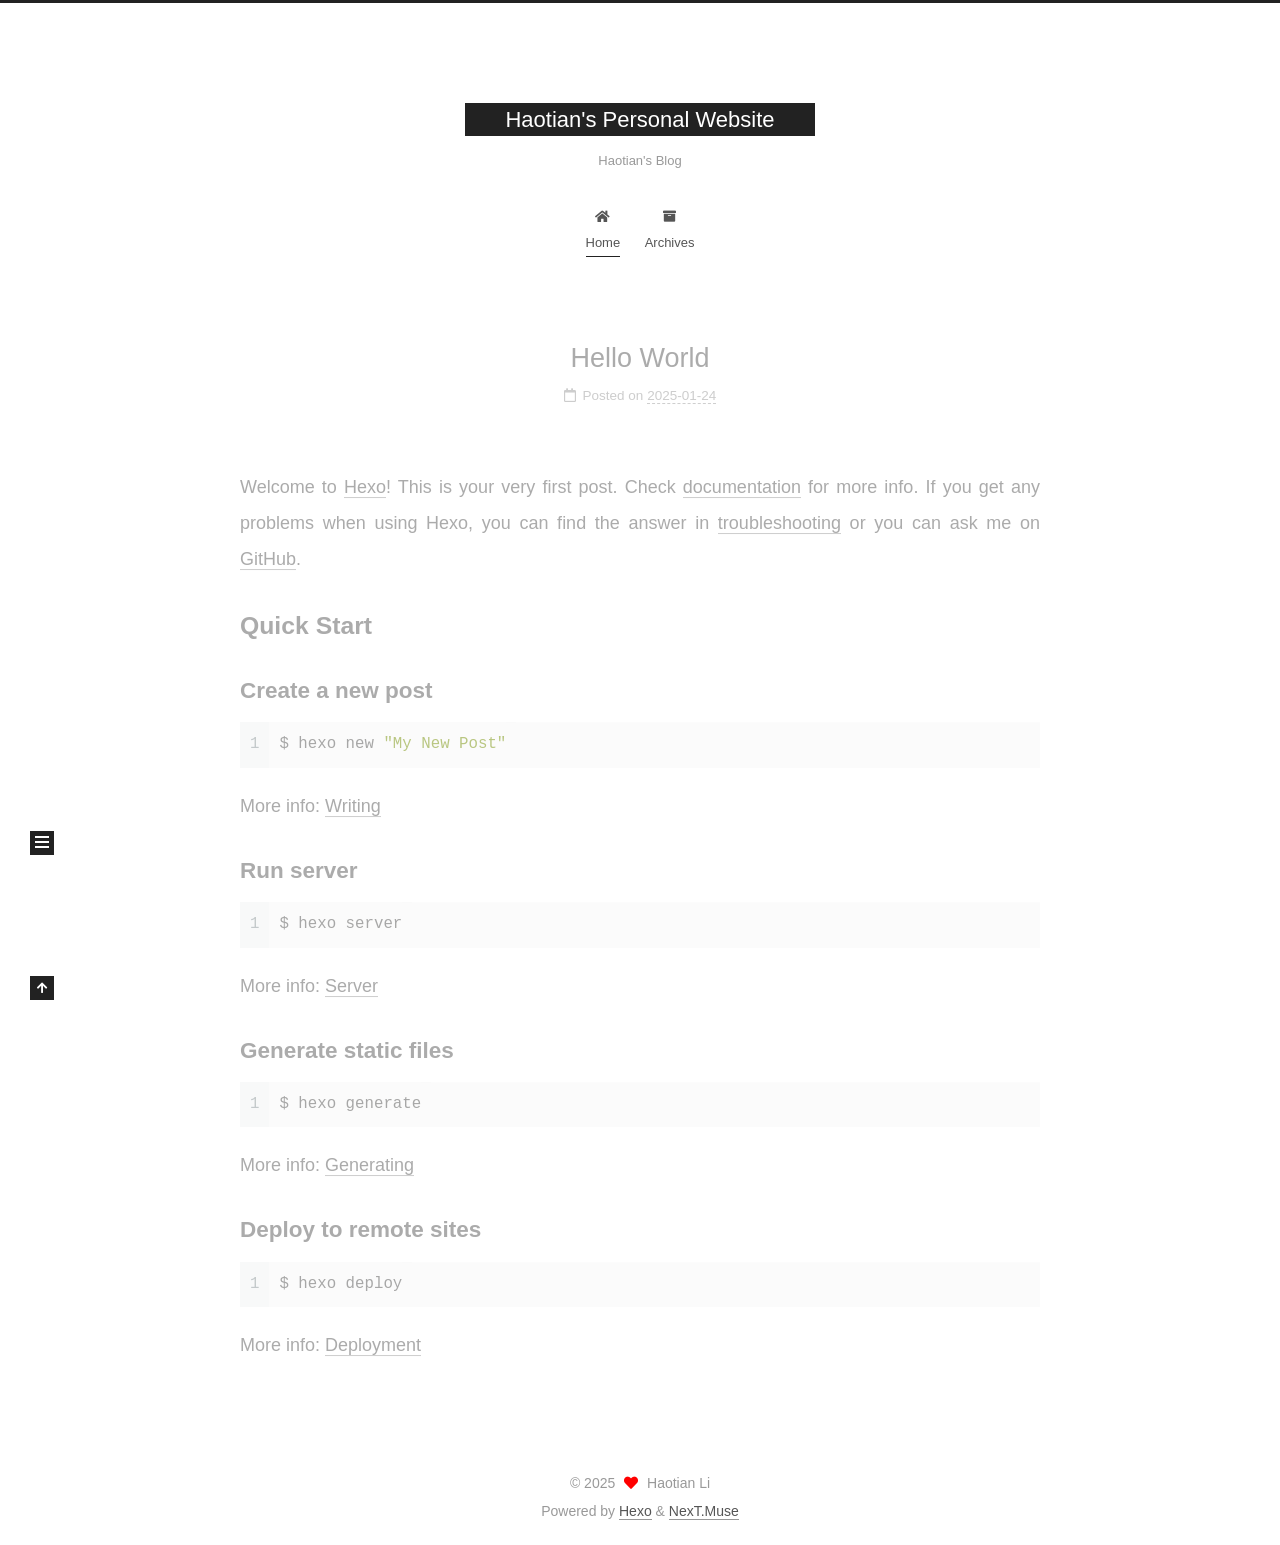
<file: index.html>
<!DOCTYPE html>
<html lang="en">
<head>
  <meta charset="UTF-8">
<meta name="viewport" content="width=device-width, initial-scale=1, maximum-scale=2">
<meta name="theme-color" content="#222">
<meta name="generator" content="Hexo 7.3.0">
  <link rel="apple-touch-icon" sizes="180x180" href="/images/apple-touch-icon-next.png">
  <link rel="icon" type="image/png" sizes="32x32" href="/images/favicon-32x32-next.png">
  <link rel="icon" type="image/png" sizes="16x16" href="/images/favicon-16x16-next.png">
  <link rel="mask-icon" href="/images/logo.svg" color="#222">

<link rel="stylesheet" href="/css/main.css">


<link rel="stylesheet" href="/lib/font-awesome/css/all.min.css">

<script id="hexo-configurations">
    var NexT = window.NexT || {};
    var CONFIG = {"hostname":"lihaotian.website","root":"/","scheme":"Muse","version":"7.8.0","exturl":false,"sidebar":{"position":"left","display":"post","padding":18,"offset":12,"onmobile":false},"copycode":{"enable":false,"show_result":false,"style":null},"back2top":{"enable":true,"sidebar":false,"scrollpercent":false},"bookmark":{"enable":false,"color":"#222","save":"auto"},"fancybox":false,"mediumzoom":false,"lazyload":false,"pangu":false,"comments":{"style":"tabs","active":null,"storage":true,"lazyload":false,"nav":null},"algolia":{"hits":{"per_page":10},"labels":{"input_placeholder":"Search for Posts","hits_empty":"We didn't find any results for the search: ${query}","hits_stats":"${hits} results found in ${time} ms"}},"localsearch":{"enable":false,"trigger":"auto","top_n_per_article":1,"unescape":false,"preload":false},"motion":{"enable":true,"async":false,"transition":{"post_block":"fadeIn","post_header":"slideDownIn","post_body":"slideDownIn","coll_header":"slideLeftIn","sidebar":"slideUpIn"}}};
  </script>

  <meta name="description" content="The blogs, notes and thoughts of Haotian">
<meta property="og:type" content="website">
<meta property="og:title" content="Haotian&#39;s Personal Website">
<meta property="og:url" content="https://lihaotian.website/">
<meta property="og:site_name" content="Haotian&#39;s Personal Website">
<meta property="og:description" content="The blogs, notes and thoughts of Haotian">
<meta property="og:locale" content="en_US">
<meta property="article:author" content="Haotian Li">
<meta property="article:tag" content="Neuroscience Mathematics">
<meta name="twitter:card" content="summary">

<link rel="canonical" href="https://lihaotian.website/">


<script id="page-configurations">
  // https://hexo.io/docs/variables.html
  CONFIG.page = {
    sidebar: "",
    isHome : true,
    isPost : false,
    lang   : 'en'
  };
</script>

  <title>Haotian's Personal Website</title>
  






  <noscript>
  <style>
  .use-motion .brand,
  .use-motion .menu-item,
  .sidebar-inner,
  .use-motion .post-block,
  .use-motion .pagination,
  .use-motion .comments,
  .use-motion .post-header,
  .use-motion .post-body,
  .use-motion .collection-header { opacity: initial; }

  .use-motion .site-title,
  .use-motion .site-subtitle {
    opacity: initial;
    top: initial;
  }

  .use-motion .logo-line-before i { left: initial; }
  .use-motion .logo-line-after i { right: initial; }
  </style>
</noscript>

</head>

<body itemscope itemtype="http://schema.org/WebPage">
  <div class="container use-motion">
    <div class="headband"></div>

    <header class="header" itemscope itemtype="http://schema.org/WPHeader">
      <div class="header-inner"><div class="site-brand-container">
  <div class="site-nav-toggle">
    <div class="toggle" aria-label="Toggle navigation bar">
      <span class="toggle-line toggle-line-first"></span>
      <span class="toggle-line toggle-line-middle"></span>
      <span class="toggle-line toggle-line-last"></span>
    </div>
  </div>

  <div class="site-meta">

    <a href="/" class="brand" rel="start">
      <span class="logo-line-before"><i></i></span>
      <h1 class="site-title">Haotian's Personal Website</h1>
      <span class="logo-line-after"><i></i></span>
    </a>
      <p class="site-subtitle" itemprop="description">Haotian's Blog</p>
  </div>

  <div class="site-nav-right">
    <div class="toggle popup-trigger">
    </div>
  </div>
</div>




<nav class="site-nav">
  <ul id="menu" class="main-menu menu">
        <li class="menu-item menu-item-home">

    <a href="/" rel="section"><i class="fa fa-home fa-fw"></i>Home</a>

  </li>
        <li class="menu-item menu-item-archives">

    <a href="/archives/" rel="section"><i class="fa fa-archive fa-fw"></i>Archives</a>

  </li>
  </ul>
</nav>




</div>
    </header>

    
  <div class="back-to-top">
    <i class="fa fa-arrow-up"></i>
    <span>0%</span>
  </div>


    <main class="main">
      <div class="main-inner">
        <div class="content-wrap">
          

          <div class="content index posts-expand">
            
      
  
  
  <article itemscope itemtype="http://schema.org/Article" class="post-block" lang="en">
    <link itemprop="mainEntityOfPage" href="https://lihaotian.website/2025/01/24/hello-world/">

    <span hidden itemprop="author" itemscope itemtype="http://schema.org/Person">
      <meta itemprop="image" content="/images/avatar.gif">
      <meta itemprop="name" content="Haotian Li">
      <meta itemprop="description" content="The blogs, notes and thoughts of Haotian">
    </span>

    <span hidden itemprop="publisher" itemscope itemtype="http://schema.org/Organization">
      <meta itemprop="name" content="Haotian's Personal Website">
    </span>
      <header class="post-header">
        <h2 class="post-title" itemprop="name headline">
          
            <a href="/2025/01/24/hello-world/" class="post-title-link" itemprop="url">Hello World</a>
        </h2>

        <div class="post-meta">
            <span class="post-meta-item">
              <span class="post-meta-item-icon">
                <i class="far fa-calendar"></i>
              </span>
              <span class="post-meta-item-text">Posted on</span>
              

              <time title="Created: 2025-01-24 12:34:15 / Modified: 12:36:41" itemprop="dateCreated datePublished" datetime="2025-01-24T12:34:15+08:00">2025-01-24</time>
            </span>

          

        </div>
      </header>

    
    
    
    <div class="post-body" itemprop="articleBody">

      
          <p>Welcome to <a target="_blank" rel="noopener" href="https://hexo.io/">Hexo</a>! This is your very first post. Check <a target="_blank" rel="noopener" href="https://hexo.io/docs/">documentation</a> for more info. If you get any problems when using Hexo, you can find the answer in <a target="_blank" rel="noopener" href="https://hexo.io/docs/troubleshooting.html">troubleshooting</a> or you can ask me on <a target="_blank" rel="noopener" href="https://github.com/hexojs/hexo/issues">GitHub</a>.</p>
<h2 id="Quick-Start"><a href="#Quick-Start" class="headerlink" title="Quick Start"></a>Quick Start</h2><h3 id="Create-a-new-post"><a href="#Create-a-new-post" class="headerlink" title="Create a new post"></a>Create a new post</h3><figure class="highlight bash"><table><tr><td class="gutter"><pre><span class="line">1</span><br></pre></td><td class="code"><pre><span class="line">$ hexo new <span class="string">&quot;My New Post&quot;</span></span><br></pre></td></tr></table></figure>

<p>More info: <a target="_blank" rel="noopener" href="https://hexo.io/docs/writing.html">Writing</a></p>
<h3 id="Run-server"><a href="#Run-server" class="headerlink" title="Run server"></a>Run server</h3><figure class="highlight bash"><table><tr><td class="gutter"><pre><span class="line">1</span><br></pre></td><td class="code"><pre><span class="line">$ hexo server</span><br></pre></td></tr></table></figure>

<p>More info: <a target="_blank" rel="noopener" href="https://hexo.io/docs/server.html">Server</a></p>
<h3 id="Generate-static-files"><a href="#Generate-static-files" class="headerlink" title="Generate static files"></a>Generate static files</h3><figure class="highlight bash"><table><tr><td class="gutter"><pre><span class="line">1</span><br></pre></td><td class="code"><pre><span class="line">$ hexo generate</span><br></pre></td></tr></table></figure>

<p>More info: <a target="_blank" rel="noopener" href="https://hexo.io/docs/generating.html">Generating</a></p>
<h3 id="Deploy-to-remote-sites"><a href="#Deploy-to-remote-sites" class="headerlink" title="Deploy to remote sites"></a>Deploy to remote sites</h3><figure class="highlight bash"><table><tr><td class="gutter"><pre><span class="line">1</span><br></pre></td><td class="code"><pre><span class="line">$ hexo deploy</span><br></pre></td></tr></table></figure>

<p>More info: <a target="_blank" rel="noopener" href="https://hexo.io/docs/one-command-deployment.html">Deployment</a></p>

      
    </div>

    
    
    
      <footer class="post-footer">
        <div class="post-eof"></div>
      </footer>
  </article>
  
  
  


  



          </div>
          

<script>
  window.addEventListener('tabs:register', () => {
    let { activeClass } = CONFIG.comments;
    if (CONFIG.comments.storage) {
      activeClass = localStorage.getItem('comments_active') || activeClass;
    }
    if (activeClass) {
      let activeTab = document.querySelector(`a[href="#comment-${activeClass}"]`);
      if (activeTab) {
        activeTab.click();
      }
    }
  });
  if (CONFIG.comments.storage) {
    window.addEventListener('tabs:click', event => {
      if (!event.target.matches('.tabs-comment .tab-content .tab-pane')) return;
      let commentClass = event.target.classList[1];
      localStorage.setItem('comments_active', commentClass);
    });
  }
</script>

        </div>
          
  
  <div class="toggle sidebar-toggle">
    <span class="toggle-line toggle-line-first"></span>
    <span class="toggle-line toggle-line-middle"></span>
    <span class="toggle-line toggle-line-last"></span>
  </div>

  <aside class="sidebar">
    <div class="sidebar-inner">

      <ul class="sidebar-nav motion-element">
        <li class="sidebar-nav-toc">
          Table of Contents
        </li>
        <li class="sidebar-nav-overview">
          Overview
        </li>
      </ul>

      <!--noindex-->
      <div class="post-toc-wrap sidebar-panel">
      </div>
      <!--/noindex-->

      <div class="site-overview-wrap sidebar-panel">
        <div class="site-author motion-element" itemprop="author" itemscope itemtype="http://schema.org/Person">
  <p class="site-author-name" itemprop="name">Haotian Li</p>
  <div class="site-description" itemprop="description">The blogs, notes and thoughts of Haotian</div>
</div>
<div class="site-state-wrap motion-element">
  <nav class="site-state">
      <div class="site-state-item site-state-posts">
          <a href="/archives/">
        
          <span class="site-state-item-count">1</span>
          <span class="site-state-item-name">posts</span>
        </a>
      </div>
  </nav>
</div>



      </div>

    </div>
  </aside>
  <div id="sidebar-dimmer"></div>


      </div>
    </main>

    <footer class="footer">
      <div class="footer-inner">
        

        

<div class="copyright">
  
  &copy; 
  <span itemprop="copyrightYear">2025</span>
  <span class="with-love">
    <i class="fa fa-heart"></i>
  </span>
  <span class="author" itemprop="copyrightHolder">Haotian Li</span>
</div>
  <div class="powered-by">Powered by <a href="https://hexo.io/" class="theme-link" rel="noopener" target="_blank">Hexo</a> & <a href="https://muse.theme-next.org/" class="theme-link" rel="noopener" target="_blank">NexT.Muse</a>
  </div>

        








      </div>
    </footer>
  </div>

  
  <script src="/lib/anime.min.js"></script>
  <script src="/lib/velocity/velocity.min.js"></script>
  <script src="/lib/velocity/velocity.ui.min.js"></script>

<script src="/js/utils.js"></script>

<script src="/js/motion.js"></script>


<script src="/js/schemes/muse.js"></script>


<script src="/js/next-boot.js"></script>




  















  

  

</body>
</html>
</file>
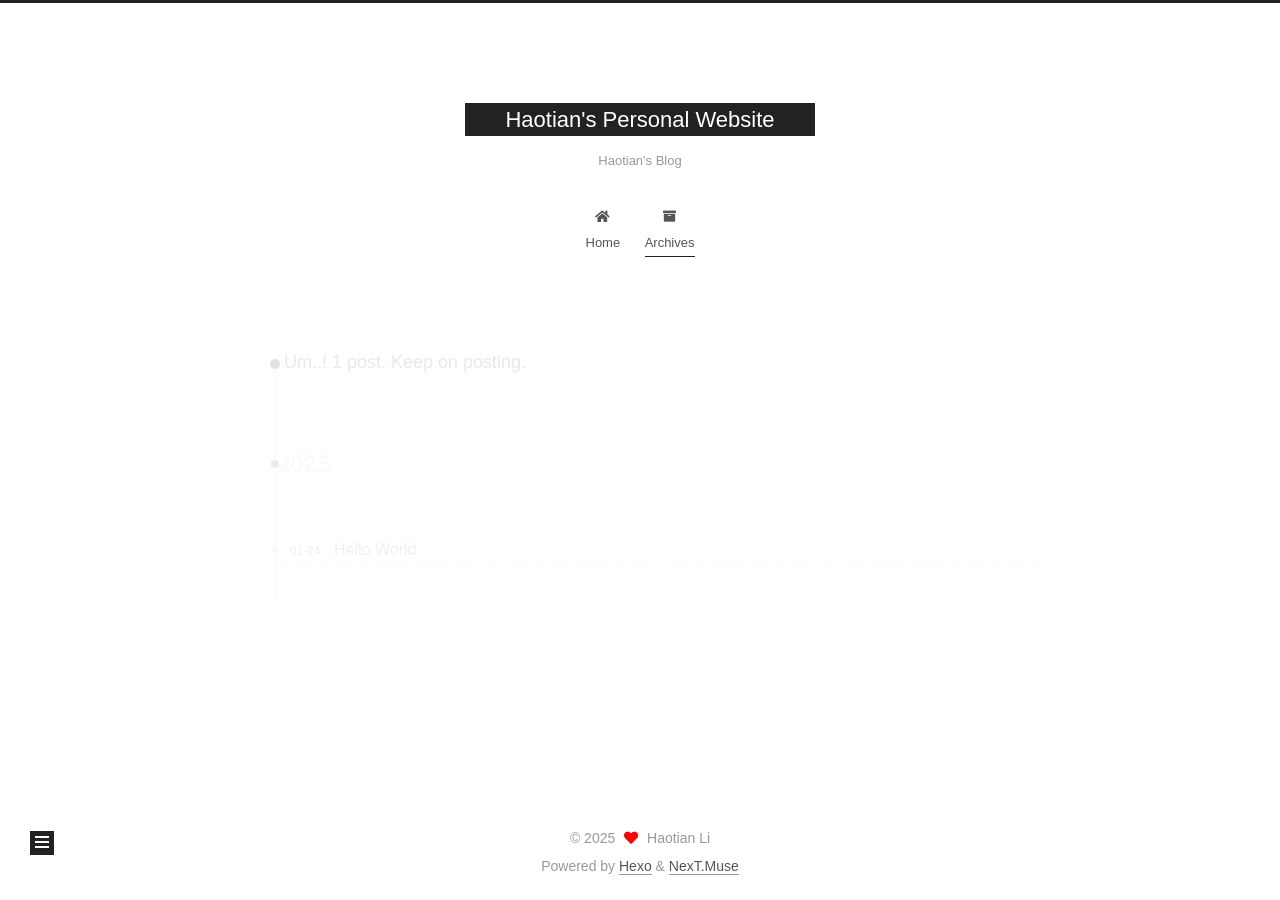
<file: archives/index.html>
<!DOCTYPE html>
<html lang="en">
<head>
  <meta charset="UTF-8">
<meta name="viewport" content="width=device-width, initial-scale=1, maximum-scale=2">
<meta name="theme-color" content="#222">
<meta name="generator" content="Hexo 7.3.0">
  <link rel="apple-touch-icon" sizes="180x180" href="/images/apple-touch-icon-next.png">
  <link rel="icon" type="image/png" sizes="32x32" href="/images/favicon-32x32-next.png">
  <link rel="icon" type="image/png" sizes="16x16" href="/images/favicon-16x16-next.png">
  <link rel="mask-icon" href="/images/logo.svg" color="#222">

<link rel="stylesheet" href="/css/main.css">


<link rel="stylesheet" href="/lib/font-awesome/css/all.min.css">

<script id="hexo-configurations">
    var NexT = window.NexT || {};
    var CONFIG = {"hostname":"lihaotian.website","root":"/","scheme":"Muse","version":"7.8.0","exturl":false,"sidebar":{"position":"left","display":"post","padding":18,"offset":12,"onmobile":false},"copycode":{"enable":false,"show_result":false,"style":null},"back2top":{"enable":true,"sidebar":false,"scrollpercent":false},"bookmark":{"enable":false,"color":"#222","save":"auto"},"fancybox":false,"mediumzoom":false,"lazyload":false,"pangu":false,"comments":{"style":"tabs","active":null,"storage":true,"lazyload":false,"nav":null},"algolia":{"hits":{"per_page":10},"labels":{"input_placeholder":"Search for Posts","hits_empty":"We didn't find any results for the search: ${query}","hits_stats":"${hits} results found in ${time} ms"}},"localsearch":{"enable":false,"trigger":"auto","top_n_per_article":1,"unescape":false,"preload":false},"motion":{"enable":true,"async":false,"transition":{"post_block":"fadeIn","post_header":"slideDownIn","post_body":"slideDownIn","coll_header":"slideLeftIn","sidebar":"slideUpIn"}}};
  </script>

  <meta name="description" content="The blogs, notes and thoughts of Haotian">
<meta property="og:type" content="website">
<meta property="og:title" content="Haotian&#39;s Personal Website">
<meta property="og:url" content="https://lihaotian.website/archives/">
<meta property="og:site_name" content="Haotian&#39;s Personal Website">
<meta property="og:description" content="The blogs, notes and thoughts of Haotian">
<meta property="og:locale" content="en_US">
<meta property="article:author" content="Haotian Li">
<meta property="article:tag" content="Neuroscience Mathematics">
<meta name="twitter:card" content="summary">

<link rel="canonical" href="https://lihaotian.website/archives/">


<script id="page-configurations">
  // https://hexo.io/docs/variables.html
  CONFIG.page = {
    sidebar: "",
    isHome : false,
    isPost : false,
    lang   : 'en'
  };
</script>

  <title>Archive | Haotian's Personal Website</title>
  






  <noscript>
  <style>
  .use-motion .brand,
  .use-motion .menu-item,
  .sidebar-inner,
  .use-motion .post-block,
  .use-motion .pagination,
  .use-motion .comments,
  .use-motion .post-header,
  .use-motion .post-body,
  .use-motion .collection-header { opacity: initial; }

  .use-motion .site-title,
  .use-motion .site-subtitle {
    opacity: initial;
    top: initial;
  }

  .use-motion .logo-line-before i { left: initial; }
  .use-motion .logo-line-after i { right: initial; }
  </style>
</noscript>

</head>

<body itemscope itemtype="http://schema.org/WebPage">
  <div class="container use-motion">
    <div class="headband"></div>

    <header class="header" itemscope itemtype="http://schema.org/WPHeader">
      <div class="header-inner"><div class="site-brand-container">
  <div class="site-nav-toggle">
    <div class="toggle" aria-label="Toggle navigation bar">
      <span class="toggle-line toggle-line-first"></span>
      <span class="toggle-line toggle-line-middle"></span>
      <span class="toggle-line toggle-line-last"></span>
    </div>
  </div>

  <div class="site-meta">

    <a href="/" class="brand" rel="start">
      <span class="logo-line-before"><i></i></span>
      <h1 class="site-title">Haotian's Personal Website</h1>
      <span class="logo-line-after"><i></i></span>
    </a>
      <p class="site-subtitle" itemprop="description">Haotian's Blog</p>
  </div>

  <div class="site-nav-right">
    <div class="toggle popup-trigger">
    </div>
  </div>
</div>




<nav class="site-nav">
  <ul id="menu" class="main-menu menu">
        <li class="menu-item menu-item-home">

    <a href="/" rel="section"><i class="fa fa-home fa-fw"></i>Home</a>

  </li>
        <li class="menu-item menu-item-archives">

    <a href="/archives/" rel="section"><i class="fa fa-archive fa-fw"></i>Archives</a>

  </li>
  </ul>
</nav>




</div>
    </header>

    
  <div class="back-to-top">
    <i class="fa fa-arrow-up"></i>
    <span>0%</span>
  </div>


    <main class="main">
      <div class="main-inner">
        <div class="content-wrap">
          

          <div class="content archive">
            

  
  
  
  <div class="post-block">
    <div class="posts-collapse">
      <div class="collection-title">
        <span class="collection-header">Um..! 1 post. Keep on posting.</span>
      </div>

      
    <div class="collection-year">
      <span class="collection-header">2025</span>
    </div>

  <article itemscope itemtype="http://schema.org/Article">
    <header class="post-header">

      <div class="post-meta">
        <time itemprop="dateCreated"
              datetime="2025-01-24T12:34:15+08:00"
              content="2025-01-24">
          01-24
        </time>
      </div>

      <div class="post-title">
          <a class="post-title-link" href="/2025/01/24/hello-world/" itemprop="url">
            <span itemprop="name">Hello World</span>
          </a>
      </div>

    </header>
  </article>


    </div>
  </div>
  
  
  

  



          </div>
          

<script>
  window.addEventListener('tabs:register', () => {
    let { activeClass } = CONFIG.comments;
    if (CONFIG.comments.storage) {
      activeClass = localStorage.getItem('comments_active') || activeClass;
    }
    if (activeClass) {
      let activeTab = document.querySelector(`a[href="#comment-${activeClass}"]`);
      if (activeTab) {
        activeTab.click();
      }
    }
  });
  if (CONFIG.comments.storage) {
    window.addEventListener('tabs:click', event => {
      if (!event.target.matches('.tabs-comment .tab-content .tab-pane')) return;
      let commentClass = event.target.classList[1];
      localStorage.setItem('comments_active', commentClass);
    });
  }
</script>

        </div>
          
  
  <div class="toggle sidebar-toggle">
    <span class="toggle-line toggle-line-first"></span>
    <span class="toggle-line toggle-line-middle"></span>
    <span class="toggle-line toggle-line-last"></span>
  </div>

  <aside class="sidebar">
    <div class="sidebar-inner">

      <ul class="sidebar-nav motion-element">
        <li class="sidebar-nav-toc">
          Table of Contents
        </li>
        <li class="sidebar-nav-overview">
          Overview
        </li>
      </ul>

      <!--noindex-->
      <div class="post-toc-wrap sidebar-panel">
      </div>
      <!--/noindex-->

      <div class="site-overview-wrap sidebar-panel">
        <div class="site-author motion-element" itemprop="author" itemscope itemtype="http://schema.org/Person">
  <p class="site-author-name" itemprop="name">Haotian Li</p>
  <div class="site-description" itemprop="description">The blogs, notes and thoughts of Haotian</div>
</div>
<div class="site-state-wrap motion-element">
  <nav class="site-state">
      <div class="site-state-item site-state-posts">
          <a href="/archives/">
        
          <span class="site-state-item-count">1</span>
          <span class="site-state-item-name">posts</span>
        </a>
      </div>
  </nav>
</div>



      </div>

    </div>
  </aside>
  <div id="sidebar-dimmer"></div>


      </div>
    </main>

    <footer class="footer">
      <div class="footer-inner">
        

        

<div class="copyright">
  
  &copy; 
  <span itemprop="copyrightYear">2025</span>
  <span class="with-love">
    <i class="fa fa-heart"></i>
  </span>
  <span class="author" itemprop="copyrightHolder">Haotian Li</span>
</div>
  <div class="powered-by">Powered by <a href="https://hexo.io/" class="theme-link" rel="noopener" target="_blank">Hexo</a> & <a href="https://muse.theme-next.org/" class="theme-link" rel="noopener" target="_blank">NexT.Muse</a>
  </div>

        








      </div>
    </footer>
  </div>

  
  <script src="/lib/anime.min.js"></script>
  <script src="/lib/velocity/velocity.min.js"></script>
  <script src="/lib/velocity/velocity.ui.min.js"></script>

<script src="/js/utils.js"></script>

<script src="/js/motion.js"></script>


<script src="/js/schemes/muse.js"></script>


<script src="/js/next-boot.js"></script>




  















  

  

</body>
</html>
</file>
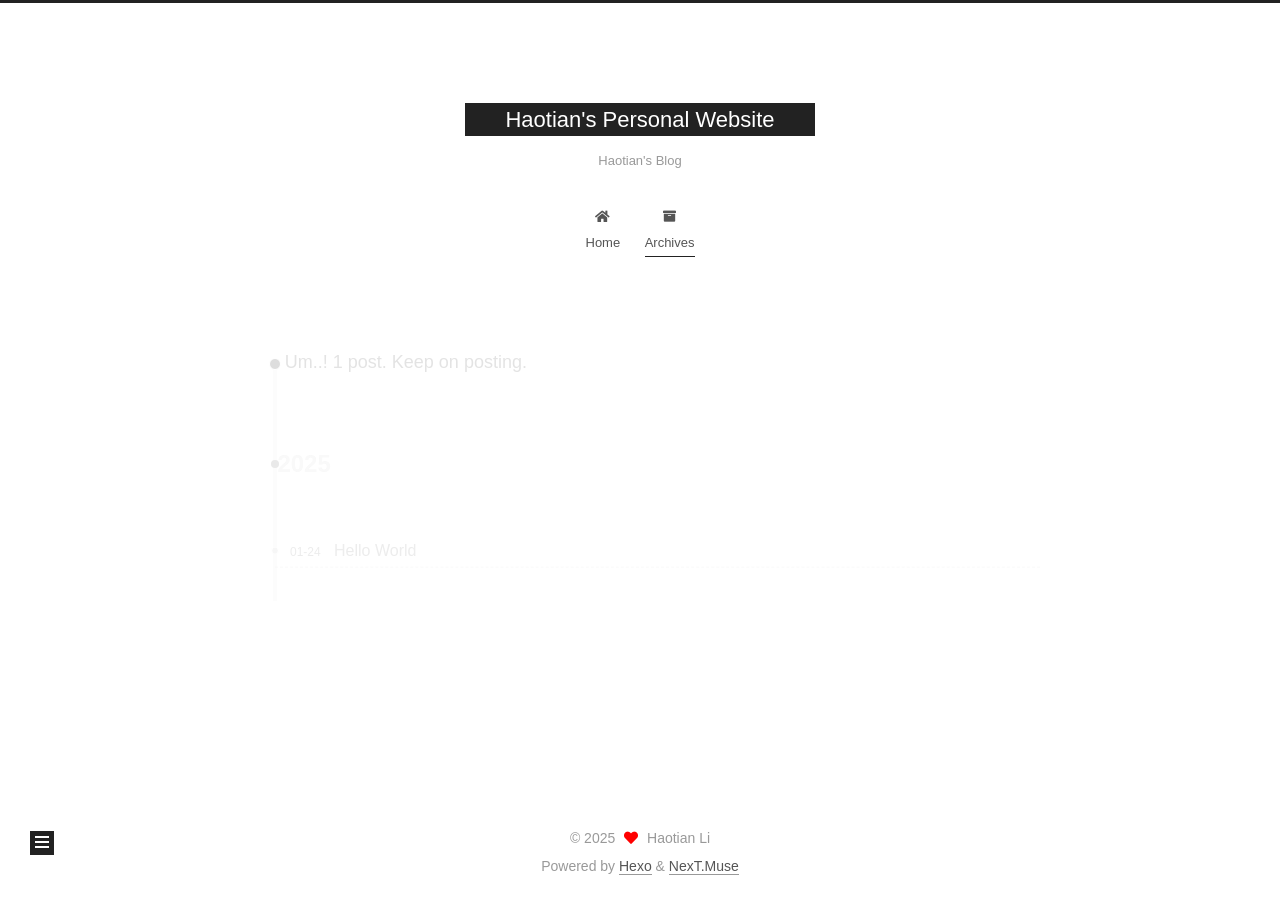
<file: archives/2025/index.html>
<!DOCTYPE html>
<html lang="en">
<head>
  <meta charset="UTF-8">
<meta name="viewport" content="width=device-width, initial-scale=1, maximum-scale=2">
<meta name="theme-color" content="#222">
<meta name="generator" content="Hexo 7.3.0">
  <link rel="apple-touch-icon" sizes="180x180" href="/images/apple-touch-icon-next.png">
  <link rel="icon" type="image/png" sizes="32x32" href="/images/favicon-32x32-next.png">
  <link rel="icon" type="image/png" sizes="16x16" href="/images/favicon-16x16-next.png">
  <link rel="mask-icon" href="/images/logo.svg" color="#222">

<link rel="stylesheet" href="/css/main.css">


<link rel="stylesheet" href="/lib/font-awesome/css/all.min.css">

<script id="hexo-configurations">
    var NexT = window.NexT || {};
    var CONFIG = {"hostname":"lihaotian.website","root":"/","scheme":"Muse","version":"7.8.0","exturl":false,"sidebar":{"position":"left","display":"post","padding":18,"offset":12,"onmobile":false},"copycode":{"enable":false,"show_result":false,"style":null},"back2top":{"enable":true,"sidebar":false,"scrollpercent":false},"bookmark":{"enable":false,"color":"#222","save":"auto"},"fancybox":false,"mediumzoom":false,"lazyload":false,"pangu":false,"comments":{"style":"tabs","active":null,"storage":true,"lazyload":false,"nav":null},"algolia":{"hits":{"per_page":10},"labels":{"input_placeholder":"Search for Posts","hits_empty":"We didn't find any results for the search: ${query}","hits_stats":"${hits} results found in ${time} ms"}},"localsearch":{"enable":false,"trigger":"auto","top_n_per_article":1,"unescape":false,"preload":false},"motion":{"enable":true,"async":false,"transition":{"post_block":"fadeIn","post_header":"slideDownIn","post_body":"slideDownIn","coll_header":"slideLeftIn","sidebar":"slideUpIn"}}};
  </script>

  <meta name="description" content="The blogs, notes and thoughts of Haotian">
<meta property="og:type" content="website">
<meta property="og:title" content="Haotian&#39;s Personal Website">
<meta property="og:url" content="https://lihaotian.website/archives/2025/">
<meta property="og:site_name" content="Haotian&#39;s Personal Website">
<meta property="og:description" content="The blogs, notes and thoughts of Haotian">
<meta property="og:locale" content="en_US">
<meta property="article:author" content="Haotian Li">
<meta property="article:tag" content="Neuroscience Mathematics">
<meta name="twitter:card" content="summary">

<link rel="canonical" href="https://lihaotian.website/archives/2025/">


<script id="page-configurations">
  // https://hexo.io/docs/variables.html
  CONFIG.page = {
    sidebar: "",
    isHome : false,
    isPost : false,
    lang   : 'en'
  };
</script>

  <title>Archive | Haotian's Personal Website</title>
  






  <noscript>
  <style>
  .use-motion .brand,
  .use-motion .menu-item,
  .sidebar-inner,
  .use-motion .post-block,
  .use-motion .pagination,
  .use-motion .comments,
  .use-motion .post-header,
  .use-motion .post-body,
  .use-motion .collection-header { opacity: initial; }

  .use-motion .site-title,
  .use-motion .site-subtitle {
    opacity: initial;
    top: initial;
  }

  .use-motion .logo-line-before i { left: initial; }
  .use-motion .logo-line-after i { right: initial; }
  </style>
</noscript>

</head>

<body itemscope itemtype="http://schema.org/WebPage">
  <div class="container use-motion">
    <div class="headband"></div>

    <header class="header" itemscope itemtype="http://schema.org/WPHeader">
      <div class="header-inner"><div class="site-brand-container">
  <div class="site-nav-toggle">
    <div class="toggle" aria-label="Toggle navigation bar">
      <span class="toggle-line toggle-line-first"></span>
      <span class="toggle-line toggle-line-middle"></span>
      <span class="toggle-line toggle-line-last"></span>
    </div>
  </div>

  <div class="site-meta">

    <a href="/" class="brand" rel="start">
      <span class="logo-line-before"><i></i></span>
      <h1 class="site-title">Haotian's Personal Website</h1>
      <span class="logo-line-after"><i></i></span>
    </a>
      <p class="site-subtitle" itemprop="description">Haotian's Blog</p>
  </div>

  <div class="site-nav-right">
    <div class="toggle popup-trigger">
    </div>
  </div>
</div>




<nav class="site-nav">
  <ul id="menu" class="main-menu menu">
        <li class="menu-item menu-item-home">

    <a href="/" rel="section"><i class="fa fa-home fa-fw"></i>Home</a>

  </li>
        <li class="menu-item menu-item-archives">

    <a href="/archives/" rel="section"><i class="fa fa-archive fa-fw"></i>Archives</a>

  </li>
  </ul>
</nav>




</div>
    </header>

    
  <div class="back-to-top">
    <i class="fa fa-arrow-up"></i>
    <span>0%</span>
  </div>


    <main class="main">
      <div class="main-inner">
        <div class="content-wrap">
          

          <div class="content archive">
            

  
  
  
  <div class="post-block">
    <div class="posts-collapse">
      <div class="collection-title">
        <span class="collection-header">Um..! 1 post. Keep on posting.</span>
      </div>

      
    <div class="collection-year">
      <span class="collection-header">2025</span>
    </div>

  <article itemscope itemtype="http://schema.org/Article">
    <header class="post-header">

      <div class="post-meta">
        <time itemprop="dateCreated"
              datetime="2025-01-24T12:34:15+08:00"
              content="2025-01-24">
          01-24
        </time>
      </div>

      <div class="post-title">
          <a class="post-title-link" href="/2025/01/24/hello-world/" itemprop="url">
            <span itemprop="name">Hello World</span>
          </a>
      </div>

    </header>
  </article>


    </div>
  </div>
  
  
  

  



          </div>
          

<script>
  window.addEventListener('tabs:register', () => {
    let { activeClass } = CONFIG.comments;
    if (CONFIG.comments.storage) {
      activeClass = localStorage.getItem('comments_active') || activeClass;
    }
    if (activeClass) {
      let activeTab = document.querySelector(`a[href="#comment-${activeClass}"]`);
      if (activeTab) {
        activeTab.click();
      }
    }
  });
  if (CONFIG.comments.storage) {
    window.addEventListener('tabs:click', event => {
      if (!event.target.matches('.tabs-comment .tab-content .tab-pane')) return;
      let commentClass = event.target.classList[1];
      localStorage.setItem('comments_active', commentClass);
    });
  }
</script>

        </div>
          
  
  <div class="toggle sidebar-toggle">
    <span class="toggle-line toggle-line-first"></span>
    <span class="toggle-line toggle-line-middle"></span>
    <span class="toggle-line toggle-line-last"></span>
  </div>

  <aside class="sidebar">
    <div class="sidebar-inner">

      <ul class="sidebar-nav motion-element">
        <li class="sidebar-nav-toc">
          Table of Contents
        </li>
        <li class="sidebar-nav-overview">
          Overview
        </li>
      </ul>

      <!--noindex-->
      <div class="post-toc-wrap sidebar-panel">
      </div>
      <!--/noindex-->

      <div class="site-overview-wrap sidebar-panel">
        <div class="site-author motion-element" itemprop="author" itemscope itemtype="http://schema.org/Person">
  <p class="site-author-name" itemprop="name">Haotian Li</p>
  <div class="site-description" itemprop="description">The blogs, notes and thoughts of Haotian</div>
</div>
<div class="site-state-wrap motion-element">
  <nav class="site-state">
      <div class="site-state-item site-state-posts">
          <a href="/archives/">
        
          <span class="site-state-item-count">1</span>
          <span class="site-state-item-name">posts</span>
        </a>
      </div>
  </nav>
</div>



      </div>

    </div>
  </aside>
  <div id="sidebar-dimmer"></div>


      </div>
    </main>

    <footer class="footer">
      <div class="footer-inner">
        

        

<div class="copyright">
  
  &copy; 
  <span itemprop="copyrightYear">2025</span>
  <span class="with-love">
    <i class="fa fa-heart"></i>
  </span>
  <span class="author" itemprop="copyrightHolder">Haotian Li</span>
</div>
  <div class="powered-by">Powered by <a href="https://hexo.io/" class="theme-link" rel="noopener" target="_blank">Hexo</a> & <a href="https://muse.theme-next.org/" class="theme-link" rel="noopener" target="_blank">NexT.Muse</a>
  </div>

        








      </div>
    </footer>
  </div>

  
  <script src="/lib/anime.min.js"></script>
  <script src="/lib/velocity/velocity.min.js"></script>
  <script src="/lib/velocity/velocity.ui.min.js"></script>

<script src="/js/utils.js"></script>

<script src="/js/motion.js"></script>


<script src="/js/schemes/muse.js"></script>


<script src="/js/next-boot.js"></script>




  















  

  

</body>
</html>
</file>
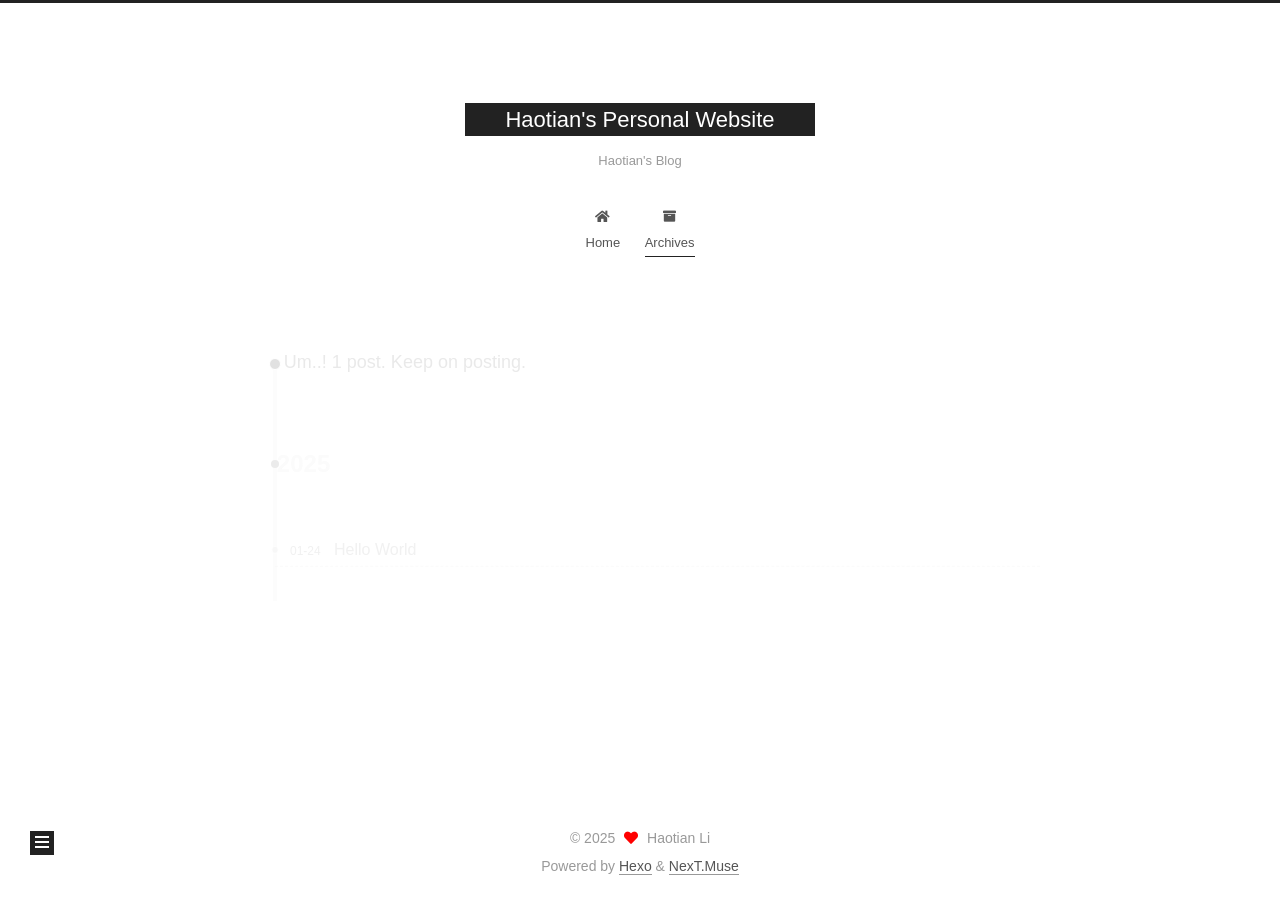
<file: archives/2025/01/index.html>
<!DOCTYPE html>
<html lang="en">
<head>
  <meta charset="UTF-8">
<meta name="viewport" content="width=device-width, initial-scale=1, maximum-scale=2">
<meta name="theme-color" content="#222">
<meta name="generator" content="Hexo 7.3.0">
  <link rel="apple-touch-icon" sizes="180x180" href="/images/apple-touch-icon-next.png">
  <link rel="icon" type="image/png" sizes="32x32" href="/images/favicon-32x32-next.png">
  <link rel="icon" type="image/png" sizes="16x16" href="/images/favicon-16x16-next.png">
  <link rel="mask-icon" href="/images/logo.svg" color="#222">

<link rel="stylesheet" href="/css/main.css">


<link rel="stylesheet" href="/lib/font-awesome/css/all.min.css">

<script id="hexo-configurations">
    var NexT = window.NexT || {};
    var CONFIG = {"hostname":"lihaotian.website","root":"/","scheme":"Muse","version":"7.8.0","exturl":false,"sidebar":{"position":"left","display":"post","padding":18,"offset":12,"onmobile":false},"copycode":{"enable":false,"show_result":false,"style":null},"back2top":{"enable":true,"sidebar":false,"scrollpercent":false},"bookmark":{"enable":false,"color":"#222","save":"auto"},"fancybox":false,"mediumzoom":false,"lazyload":false,"pangu":false,"comments":{"style":"tabs","active":null,"storage":true,"lazyload":false,"nav":null},"algolia":{"hits":{"per_page":10},"labels":{"input_placeholder":"Search for Posts","hits_empty":"We didn't find any results for the search: ${query}","hits_stats":"${hits} results found in ${time} ms"}},"localsearch":{"enable":false,"trigger":"auto","top_n_per_article":1,"unescape":false,"preload":false},"motion":{"enable":true,"async":false,"transition":{"post_block":"fadeIn","post_header":"slideDownIn","post_body":"slideDownIn","coll_header":"slideLeftIn","sidebar":"slideUpIn"}}};
  </script>

  <meta name="description" content="The blogs, notes and thoughts of Haotian">
<meta property="og:type" content="website">
<meta property="og:title" content="Haotian&#39;s Personal Website">
<meta property="og:url" content="https://lihaotian.website/archives/2025/01/">
<meta property="og:site_name" content="Haotian&#39;s Personal Website">
<meta property="og:description" content="The blogs, notes and thoughts of Haotian">
<meta property="og:locale" content="en_US">
<meta property="article:author" content="Haotian Li">
<meta property="article:tag" content="Neuroscience Mathematics">
<meta name="twitter:card" content="summary">

<link rel="canonical" href="https://lihaotian.website/archives/2025/01/">


<script id="page-configurations">
  // https://hexo.io/docs/variables.html
  CONFIG.page = {
    sidebar: "",
    isHome : false,
    isPost : false,
    lang   : 'en'
  };
</script>

  <title>Archive | Haotian's Personal Website</title>
  






  <noscript>
  <style>
  .use-motion .brand,
  .use-motion .menu-item,
  .sidebar-inner,
  .use-motion .post-block,
  .use-motion .pagination,
  .use-motion .comments,
  .use-motion .post-header,
  .use-motion .post-body,
  .use-motion .collection-header { opacity: initial; }

  .use-motion .site-title,
  .use-motion .site-subtitle {
    opacity: initial;
    top: initial;
  }

  .use-motion .logo-line-before i { left: initial; }
  .use-motion .logo-line-after i { right: initial; }
  </style>
</noscript>

</head>

<body itemscope itemtype="http://schema.org/WebPage">
  <div class="container use-motion">
    <div class="headband"></div>

    <header class="header" itemscope itemtype="http://schema.org/WPHeader">
      <div class="header-inner"><div class="site-brand-container">
  <div class="site-nav-toggle">
    <div class="toggle" aria-label="Toggle navigation bar">
      <span class="toggle-line toggle-line-first"></span>
      <span class="toggle-line toggle-line-middle"></span>
      <span class="toggle-line toggle-line-last"></span>
    </div>
  </div>

  <div class="site-meta">

    <a href="/" class="brand" rel="start">
      <span class="logo-line-before"><i></i></span>
      <h1 class="site-title">Haotian's Personal Website</h1>
      <span class="logo-line-after"><i></i></span>
    </a>
      <p class="site-subtitle" itemprop="description">Haotian's Blog</p>
  </div>

  <div class="site-nav-right">
    <div class="toggle popup-trigger">
    </div>
  </div>
</div>




<nav class="site-nav">
  <ul id="menu" class="main-menu menu">
        <li class="menu-item menu-item-home">

    <a href="/" rel="section"><i class="fa fa-home fa-fw"></i>Home</a>

  </li>
        <li class="menu-item menu-item-archives">

    <a href="/archives/" rel="section"><i class="fa fa-archive fa-fw"></i>Archives</a>

  </li>
  </ul>
</nav>




</div>
    </header>

    
  <div class="back-to-top">
    <i class="fa fa-arrow-up"></i>
    <span>0%</span>
  </div>


    <main class="main">
      <div class="main-inner">
        <div class="content-wrap">
          

          <div class="content archive">
            

  
  
  
  <div class="post-block">
    <div class="posts-collapse">
      <div class="collection-title">
        <span class="collection-header">Um..! 1 post. Keep on posting.</span>
      </div>

      
    <div class="collection-year">
      <span class="collection-header">2025</span>
    </div>

  <article itemscope itemtype="http://schema.org/Article">
    <header class="post-header">

      <div class="post-meta">
        <time itemprop="dateCreated"
              datetime="2025-01-24T12:34:15+08:00"
              content="2025-01-24">
          01-24
        </time>
      </div>

      <div class="post-title">
          <a class="post-title-link" href="/2025/01/24/hello-world/" itemprop="url">
            <span itemprop="name">Hello World</span>
          </a>
      </div>

    </header>
  </article>


    </div>
  </div>
  
  
  

  



          </div>
          

<script>
  window.addEventListener('tabs:register', () => {
    let { activeClass } = CONFIG.comments;
    if (CONFIG.comments.storage) {
      activeClass = localStorage.getItem('comments_active') || activeClass;
    }
    if (activeClass) {
      let activeTab = document.querySelector(`a[href="#comment-${activeClass}"]`);
      if (activeTab) {
        activeTab.click();
      }
    }
  });
  if (CONFIG.comments.storage) {
    window.addEventListener('tabs:click', event => {
      if (!event.target.matches('.tabs-comment .tab-content .tab-pane')) return;
      let commentClass = event.target.classList[1];
      localStorage.setItem('comments_active', commentClass);
    });
  }
</script>

        </div>
          
  
  <div class="toggle sidebar-toggle">
    <span class="toggle-line toggle-line-first"></span>
    <span class="toggle-line toggle-line-middle"></span>
    <span class="toggle-line toggle-line-last"></span>
  </div>

  <aside class="sidebar">
    <div class="sidebar-inner">

      <ul class="sidebar-nav motion-element">
        <li class="sidebar-nav-toc">
          Table of Contents
        </li>
        <li class="sidebar-nav-overview">
          Overview
        </li>
      </ul>

      <!--noindex-->
      <div class="post-toc-wrap sidebar-panel">
      </div>
      <!--/noindex-->

      <div class="site-overview-wrap sidebar-panel">
        <div class="site-author motion-element" itemprop="author" itemscope itemtype="http://schema.org/Person">
  <p class="site-author-name" itemprop="name">Haotian Li</p>
  <div class="site-description" itemprop="description">The blogs, notes and thoughts of Haotian</div>
</div>
<div class="site-state-wrap motion-element">
  <nav class="site-state">
      <div class="site-state-item site-state-posts">
          <a href="/archives/">
        
          <span class="site-state-item-count">1</span>
          <span class="site-state-item-name">posts</span>
        </a>
      </div>
  </nav>
</div>



      </div>

    </div>
  </aside>
  <div id="sidebar-dimmer"></div>


      </div>
    </main>

    <footer class="footer">
      <div class="footer-inner">
        

        

<div class="copyright">
  
  &copy; 
  <span itemprop="copyrightYear">2025</span>
  <span class="with-love">
    <i class="fa fa-heart"></i>
  </span>
  <span class="author" itemprop="copyrightHolder">Haotian Li</span>
</div>
  <div class="powered-by">Powered by <a href="https://hexo.io/" class="theme-link" rel="noopener" target="_blank">Hexo</a> & <a href="https://muse.theme-next.org/" class="theme-link" rel="noopener" target="_blank">NexT.Muse</a>
  </div>

        








      </div>
    </footer>
  </div>

  
  <script src="/lib/anime.min.js"></script>
  <script src="/lib/velocity/velocity.min.js"></script>
  <script src="/lib/velocity/velocity.ui.min.js"></script>

<script src="/js/utils.js"></script>

<script src="/js/motion.js"></script>


<script src="/js/schemes/muse.js"></script>


<script src="/js/next-boot.js"></script>




  















  

  

</body>
</html>
</file>
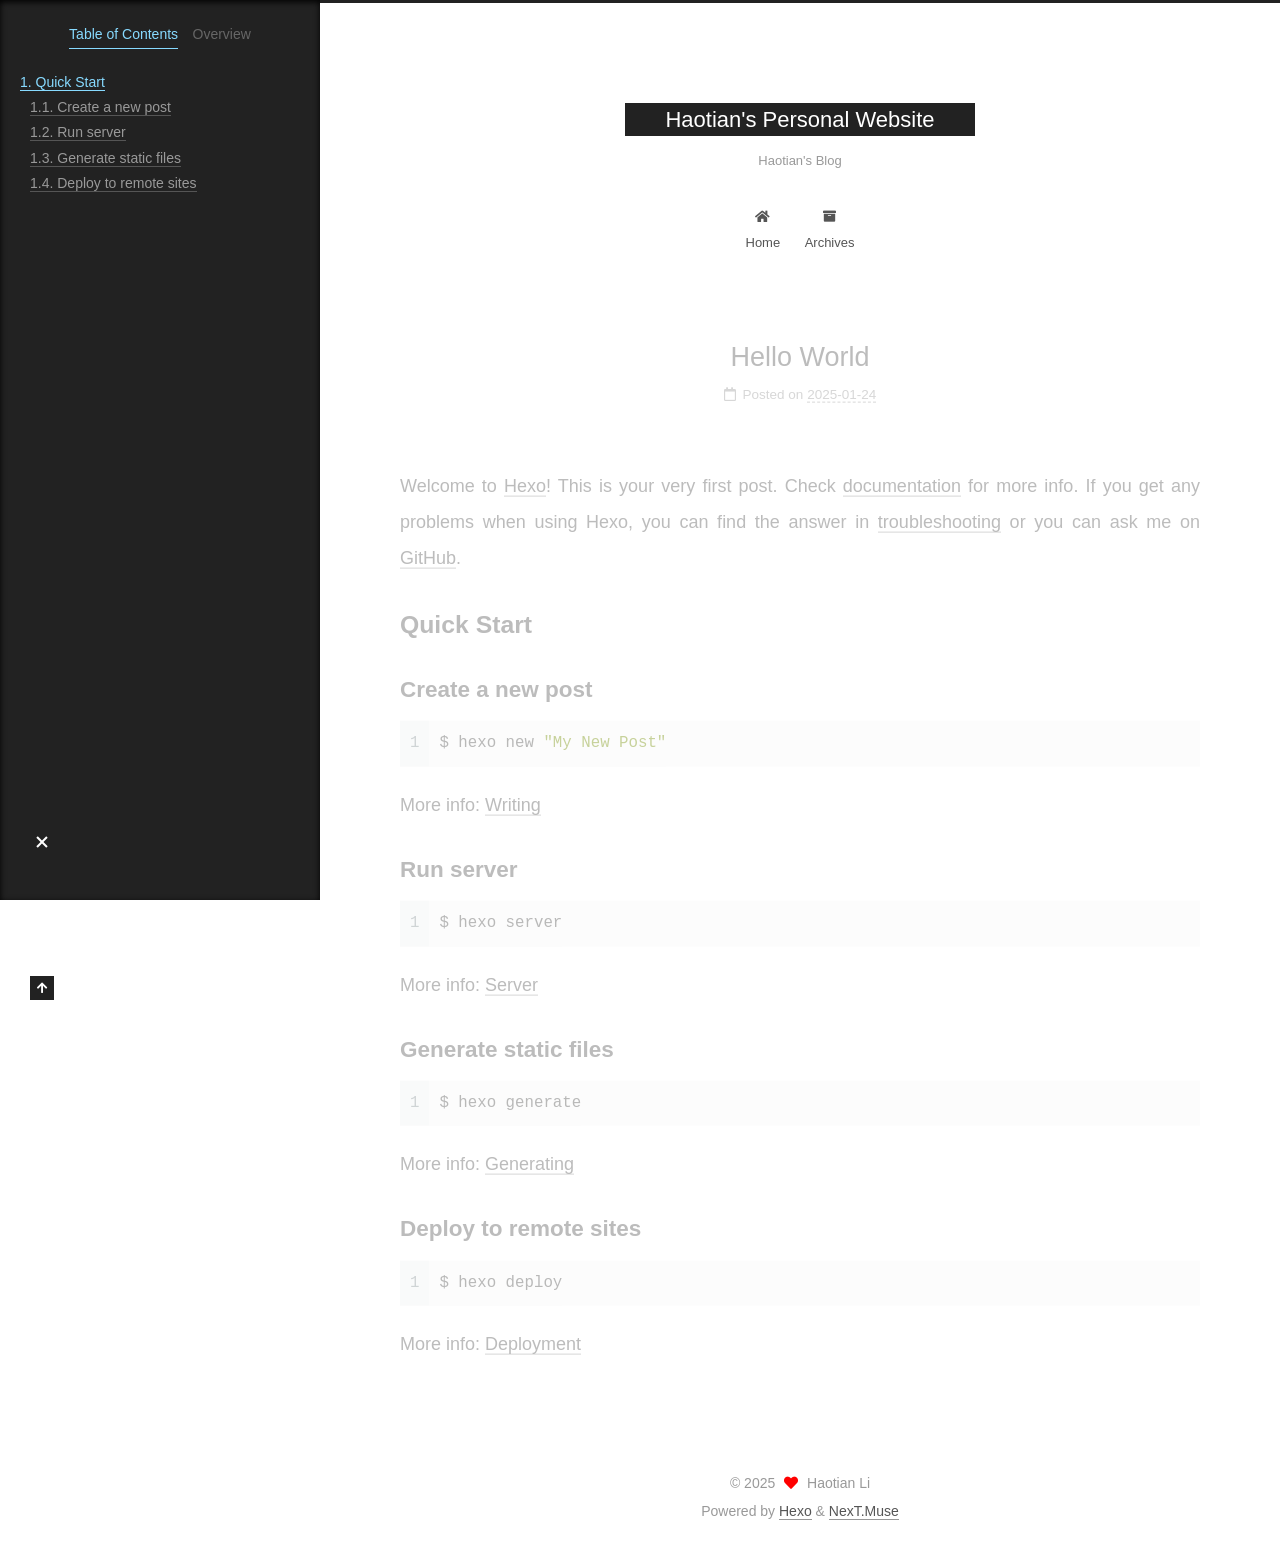
<file: 2025/01/24/hello-world/index.html>
<!DOCTYPE html>
<html lang="en">
<head>
  <meta charset="UTF-8">
<meta name="viewport" content="width=device-width, initial-scale=1, maximum-scale=2">
<meta name="theme-color" content="#222">
<meta name="generator" content="Hexo 7.3.0">
  <link rel="apple-touch-icon" sizes="180x180" href="/images/apple-touch-icon-next.png">
  <link rel="icon" type="image/png" sizes="32x32" href="/images/favicon-32x32-next.png">
  <link rel="icon" type="image/png" sizes="16x16" href="/images/favicon-16x16-next.png">
  <link rel="mask-icon" href="/images/logo.svg" color="#222">

<link rel="stylesheet" href="/css/main.css">


<link rel="stylesheet" href="/lib/font-awesome/css/all.min.css">

<script id="hexo-configurations">
    var NexT = window.NexT || {};
    var CONFIG = {"hostname":"lihaotian.website","root":"/","scheme":"Muse","version":"7.8.0","exturl":false,"sidebar":{"position":"left","display":"post","padding":18,"offset":12,"onmobile":false},"copycode":{"enable":false,"show_result":false,"style":null},"back2top":{"enable":true,"sidebar":false,"scrollpercent":false},"bookmark":{"enable":false,"color":"#222","save":"auto"},"fancybox":false,"mediumzoom":false,"lazyload":false,"pangu":false,"comments":{"style":"tabs","active":null,"storage":true,"lazyload":false,"nav":null},"algolia":{"hits":{"per_page":10},"labels":{"input_placeholder":"Search for Posts","hits_empty":"We didn't find any results for the search: ${query}","hits_stats":"${hits} results found in ${time} ms"}},"localsearch":{"enable":false,"trigger":"auto","top_n_per_article":1,"unescape":false,"preload":false},"motion":{"enable":true,"async":false,"transition":{"post_block":"fadeIn","post_header":"slideDownIn","post_body":"slideDownIn","coll_header":"slideLeftIn","sidebar":"slideUpIn"}}};
  </script>

  <meta name="description" content="Welcome to Hexo! This is your very first post. Check documentation for more info. If you get any problems when using Hexo, you can find the answer in troubleshooting or you can ask me on GitHub. Quick">
<meta property="og:type" content="article">
<meta property="og:title" content="Hello World">
<meta property="og:url" content="https://lihaotian.website/2025/01/24/hello-world/">
<meta property="og:site_name" content="Haotian&#39;s Personal Website">
<meta property="og:description" content="Welcome to Hexo! This is your very first post. Check documentation for more info. If you get any problems when using Hexo, you can find the answer in troubleshooting or you can ask me on GitHub. Quick">
<meta property="og:locale" content="en_US">
<meta property="article:published_time" content="2025-01-24T04:34:15.469Z">
<meta property="article:modified_time" content="2025-01-24T04:36:41.978Z">
<meta property="article:author" content="Haotian Li">
<meta property="article:tag" content="Neuroscience Mathematics">
<meta name="twitter:card" content="summary">

<link rel="canonical" href="https://lihaotian.website/2025/01/24/hello-world/">


<script id="page-configurations">
  // https://hexo.io/docs/variables.html
  CONFIG.page = {
    sidebar: "",
    isHome : false,
    isPost : true,
    lang   : 'en'
  };
</script>

  <title>Hello World | Haotian's Personal Website</title>
  






  <noscript>
  <style>
  .use-motion .brand,
  .use-motion .menu-item,
  .sidebar-inner,
  .use-motion .post-block,
  .use-motion .pagination,
  .use-motion .comments,
  .use-motion .post-header,
  .use-motion .post-body,
  .use-motion .collection-header { opacity: initial; }

  .use-motion .site-title,
  .use-motion .site-subtitle {
    opacity: initial;
    top: initial;
  }

  .use-motion .logo-line-before i { left: initial; }
  .use-motion .logo-line-after i { right: initial; }
  </style>
</noscript>

</head>

<body itemscope itemtype="http://schema.org/WebPage">
  <div class="container use-motion">
    <div class="headband"></div>

    <header class="header" itemscope itemtype="http://schema.org/WPHeader">
      <div class="header-inner"><div class="site-brand-container">
  <div class="site-nav-toggle">
    <div class="toggle" aria-label="Toggle navigation bar">
      <span class="toggle-line toggle-line-first"></span>
      <span class="toggle-line toggle-line-middle"></span>
      <span class="toggle-line toggle-line-last"></span>
    </div>
  </div>

  <div class="site-meta">

    <a href="/" class="brand" rel="start">
      <span class="logo-line-before"><i></i></span>
      <h1 class="site-title">Haotian's Personal Website</h1>
      <span class="logo-line-after"><i></i></span>
    </a>
      <p class="site-subtitle" itemprop="description">Haotian's Blog</p>
  </div>

  <div class="site-nav-right">
    <div class="toggle popup-trigger">
    </div>
  </div>
</div>




<nav class="site-nav">
  <ul id="menu" class="main-menu menu">
        <li class="menu-item menu-item-home">

    <a href="/" rel="section"><i class="fa fa-home fa-fw"></i>Home</a>

  </li>
        <li class="menu-item menu-item-archives">

    <a href="/archives/" rel="section"><i class="fa fa-archive fa-fw"></i>Archives</a>

  </li>
  </ul>
</nav>




</div>
    </header>

    
  <div class="back-to-top">
    <i class="fa fa-arrow-up"></i>
    <span>0%</span>
  </div>


    <main class="main">
      <div class="main-inner">
        <div class="content-wrap">
          

          <div class="content post posts-expand">
            

    
  
  
  <article itemscope itemtype="http://schema.org/Article" class="post-block" lang="en">
    <link itemprop="mainEntityOfPage" href="https://lihaotian.website/2025/01/24/hello-world/">

    <span hidden itemprop="author" itemscope itemtype="http://schema.org/Person">
      <meta itemprop="image" content="/images/avatar.gif">
      <meta itemprop="name" content="Haotian Li">
      <meta itemprop="description" content="The blogs, notes and thoughts of Haotian">
    </span>

    <span hidden itemprop="publisher" itemscope itemtype="http://schema.org/Organization">
      <meta itemprop="name" content="Haotian's Personal Website">
    </span>
      <header class="post-header">
        <h1 class="post-title" itemprop="name headline">
          Hello World
        </h1>

        <div class="post-meta">
            <span class="post-meta-item">
              <span class="post-meta-item-icon">
                <i class="far fa-calendar"></i>
              </span>
              <span class="post-meta-item-text">Posted on</span>
              

              <time title="Created: 2025-01-24 12:34:15 / Modified: 12:36:41" itemprop="dateCreated datePublished" datetime="2025-01-24T12:34:15+08:00">2025-01-24</time>
            </span>

          

        </div>
      </header>

    
    
    
    <div class="post-body" itemprop="articleBody">

      
        <p>Welcome to <a target="_blank" rel="noopener" href="https://hexo.io/">Hexo</a>! This is your very first post. Check <a target="_blank" rel="noopener" href="https://hexo.io/docs/">documentation</a> for more info. If you get any problems when using Hexo, you can find the answer in <a target="_blank" rel="noopener" href="https://hexo.io/docs/troubleshooting.html">troubleshooting</a> or you can ask me on <a target="_blank" rel="noopener" href="https://github.com/hexojs/hexo/issues">GitHub</a>.</p>
<h2 id="Quick-Start"><a href="#Quick-Start" class="headerlink" title="Quick Start"></a>Quick Start</h2><h3 id="Create-a-new-post"><a href="#Create-a-new-post" class="headerlink" title="Create a new post"></a>Create a new post</h3><figure class="highlight bash"><table><tr><td class="gutter"><pre><span class="line">1</span><br></pre></td><td class="code"><pre><span class="line">$ hexo new <span class="string">&quot;My New Post&quot;</span></span><br></pre></td></tr></table></figure>

<p>More info: <a target="_blank" rel="noopener" href="https://hexo.io/docs/writing.html">Writing</a></p>
<h3 id="Run-server"><a href="#Run-server" class="headerlink" title="Run server"></a>Run server</h3><figure class="highlight bash"><table><tr><td class="gutter"><pre><span class="line">1</span><br></pre></td><td class="code"><pre><span class="line">$ hexo server</span><br></pre></td></tr></table></figure>

<p>More info: <a target="_blank" rel="noopener" href="https://hexo.io/docs/server.html">Server</a></p>
<h3 id="Generate-static-files"><a href="#Generate-static-files" class="headerlink" title="Generate static files"></a>Generate static files</h3><figure class="highlight bash"><table><tr><td class="gutter"><pre><span class="line">1</span><br></pre></td><td class="code"><pre><span class="line">$ hexo generate</span><br></pre></td></tr></table></figure>

<p>More info: <a target="_blank" rel="noopener" href="https://hexo.io/docs/generating.html">Generating</a></p>
<h3 id="Deploy-to-remote-sites"><a href="#Deploy-to-remote-sites" class="headerlink" title="Deploy to remote sites"></a>Deploy to remote sites</h3><figure class="highlight bash"><table><tr><td class="gutter"><pre><span class="line">1</span><br></pre></td><td class="code"><pre><span class="line">$ hexo deploy</span><br></pre></td></tr></table></figure>

<p>More info: <a target="_blank" rel="noopener" href="https://hexo.io/docs/one-command-deployment.html">Deployment</a></p>

    </div>

    
    
    

      <footer class="post-footer">

        


        
      </footer>
    
  </article>
  
  
  



          </div>
          

<script>
  window.addEventListener('tabs:register', () => {
    let { activeClass } = CONFIG.comments;
    if (CONFIG.comments.storage) {
      activeClass = localStorage.getItem('comments_active') || activeClass;
    }
    if (activeClass) {
      let activeTab = document.querySelector(`a[href="#comment-${activeClass}"]`);
      if (activeTab) {
        activeTab.click();
      }
    }
  });
  if (CONFIG.comments.storage) {
    window.addEventListener('tabs:click', event => {
      if (!event.target.matches('.tabs-comment .tab-content .tab-pane')) return;
      let commentClass = event.target.classList[1];
      localStorage.setItem('comments_active', commentClass);
    });
  }
</script>

        </div>
          
  
  <div class="toggle sidebar-toggle">
    <span class="toggle-line toggle-line-first"></span>
    <span class="toggle-line toggle-line-middle"></span>
    <span class="toggle-line toggle-line-last"></span>
  </div>

  <aside class="sidebar">
    <div class="sidebar-inner">

      <ul class="sidebar-nav motion-element">
        <li class="sidebar-nav-toc">
          Table of Contents
        </li>
        <li class="sidebar-nav-overview">
          Overview
        </li>
      </ul>

      <!--noindex-->
      <div class="post-toc-wrap sidebar-panel">
          <div class="post-toc motion-element"><ol class="nav"><li class="nav-item nav-level-2"><a class="nav-link" href="#Quick-Start"><span class="nav-number">1.</span> <span class="nav-text">Quick Start</span></a><ol class="nav-child"><li class="nav-item nav-level-3"><a class="nav-link" href="#Create-a-new-post"><span class="nav-number">1.1.</span> <span class="nav-text">Create a new post</span></a></li><li class="nav-item nav-level-3"><a class="nav-link" href="#Run-server"><span class="nav-number">1.2.</span> <span class="nav-text">Run server</span></a></li><li class="nav-item nav-level-3"><a class="nav-link" href="#Generate-static-files"><span class="nav-number">1.3.</span> <span class="nav-text">Generate static files</span></a></li><li class="nav-item nav-level-3"><a class="nav-link" href="#Deploy-to-remote-sites"><span class="nav-number">1.4.</span> <span class="nav-text">Deploy to remote sites</span></a></li></ol></li></ol></div>
      </div>
      <!--/noindex-->

      <div class="site-overview-wrap sidebar-panel">
        <div class="site-author motion-element" itemprop="author" itemscope itemtype="http://schema.org/Person">
  <p class="site-author-name" itemprop="name">Haotian Li</p>
  <div class="site-description" itemprop="description">The blogs, notes and thoughts of Haotian</div>
</div>
<div class="site-state-wrap motion-element">
  <nav class="site-state">
      <div class="site-state-item site-state-posts">
          <a href="/archives/">
        
          <span class="site-state-item-count">1</span>
          <span class="site-state-item-name">posts</span>
        </a>
      </div>
  </nav>
</div>



      </div>

    </div>
  </aside>
  <div id="sidebar-dimmer"></div>


      </div>
    </main>

    <footer class="footer">
      <div class="footer-inner">
        

        

<div class="copyright">
  
  &copy; 
  <span itemprop="copyrightYear">2025</span>
  <span class="with-love">
    <i class="fa fa-heart"></i>
  </span>
  <span class="author" itemprop="copyrightHolder">Haotian Li</span>
</div>
  <div class="powered-by">Powered by <a href="https://hexo.io/" class="theme-link" rel="noopener" target="_blank">Hexo</a> & <a href="https://muse.theme-next.org/" class="theme-link" rel="noopener" target="_blank">NexT.Muse</a>
  </div>

        








      </div>
    </footer>
  </div>

  
  <script src="/lib/anime.min.js"></script>
  <script src="/lib/velocity/velocity.min.js"></script>
  <script src="/lib/velocity/velocity.ui.min.js"></script>

<script src="/js/utils.js"></script>

<script src="/js/motion.js"></script>


<script src="/js/schemes/muse.js"></script>


<script src="/js/next-boot.js"></script>




  















  

  

</body>
</html>
</file>
<file: css/main.css>
:root {
  --body-bg-color: #fff;
  --content-bg-color: #fff;
  --card-bg-color: #f5f5f5;
  --text-color: #555;
  --blockquote-color: #666;
  --link-color: #555;
  --link-hover-color: #222;
  --brand-color: #fff;
  --brand-hover-color: #fff;
  --table-row-odd-bg-color: #f9f9f9;
  --table-row-hover-bg-color: #f5f5f5;
  --menu-item-bg-color: #f5f5f5;
  --btn-default-bg: #222;
  --btn-default-color: #fff;
  --btn-default-border-color: #222;
  --btn-default-hover-bg: #fff;
  --btn-default-hover-color: #222;
  --btn-default-hover-border-color: #222;
}
html {
  line-height: 1.15; /* 1 */
  -webkit-text-size-adjust: 100%; /* 2 */
}
body {
  margin: 0;
}
main {
  display: block;
}
h1 {
  font-size: 2em;
  margin: 0.67em 0;
}
hr {
  box-sizing: content-box; /* 1 */
  height: 0; /* 1 */
  overflow: visible; /* 2 */
}
pre {
  font-family: monospace, monospace; /* 1 */
  font-size: 1em; /* 2 */
}
a {
  background: transparent;
}
abbr[title] {
  border-bottom: none; /* 1 */
  text-decoration: underline; /* 2 */
  text-decoration: underline dotted; /* 2 */
}
b,
strong {
  font-weight: bolder;
}
code,
kbd,
samp {
  font-family: monospace, monospace; /* 1 */
  font-size: 1em; /* 2 */
}
small {
  font-size: 80%;
}
sub,
sup {
  font-size: 75%;
  line-height: 0;
  position: relative;
  vertical-align: baseline;
}
sub {
  bottom: -0.25em;
}
sup {
  top: -0.5em;
}
img {
  border-style: none;
}
button,
input,
optgroup,
select,
textarea {
  font-family: inherit; /* 1 */
  font-size: 100%; /* 1 */
  line-height: 1.15; /* 1 */
  margin: 0; /* 2 */
}
button,
input {
/* 1 */
  overflow: visible;
}
button,
select {
/* 1 */
  text-transform: none;
}
button,
[type='button'],
[type='reset'],
[type='submit'] {
  -webkit-appearance: button;
}
button::-moz-focus-inner,
[type='button']::-moz-focus-inner,
[type='reset']::-moz-focus-inner,
[type='submit']::-moz-focus-inner {
  border-style: none;
  padding: 0;
}
button:-moz-focusring,
[type='button']:-moz-focusring,
[type='reset']:-moz-focusring,
[type='submit']:-moz-focusring {
  outline: 1px dotted ButtonText;
}
fieldset {
  padding: 0.35em 0.75em 0.625em;
}
legend {
  box-sizing: border-box; /* 1 */
  color: inherit; /* 2 */
  display: table; /* 1 */
  max-width: 100%; /* 1 */
  padding: 0; /* 3 */
  white-space: normal; /* 1 */
}
progress {
  vertical-align: baseline;
}
textarea {
  overflow: auto;
}
[type='checkbox'],
[type='radio'] {
  box-sizing: border-box; /* 1 */
  padding: 0; /* 2 */
}
[type='number']::-webkit-inner-spin-button,
[type='number']::-webkit-outer-spin-button {
  height: auto;
}
[type='search'] {
  outline-offset: -2px; /* 2 */
  -webkit-appearance: textfield; /* 1 */
}
[type='search']::-webkit-search-decoration {
  -webkit-appearance: none;
}
::-webkit-file-upload-button {
  font: inherit; /* 2 */
  -webkit-appearance: button; /* 1 */
}
details {
  display: block;
}
summary {
  display: list-item;
}
template {
  display: none;
}
[hidden] {
  display: none;
}
::selection {
  background: #262a30;
  color: #eee;
}
html,
body {
  height: 100%;
}
body {
  background: var(--body-bg-color);
  color: var(--text-color);
  font-family: 'Lato', "PingFang SC", "Microsoft YaHei", sans-serif;
  font-size: 1em;
  line-height: 2;
}
@media (max-width: 991px) {
  body {
    padding-left: 0 !important;
    padding-right: 0 !important;
  }
}
h1,
h2,
h3,
h4,
h5,
h6 {
  font-family: 'Lato', "PingFang SC", "Microsoft YaHei", sans-serif;
  font-weight: bold;
  line-height: 1.5;
  margin: 20px 0 15px;
}
h1 {
  font-size: 1.5em;
}
h2 {
  font-size: 1.375em;
}
h3 {
  font-size: 1.25em;
}
h4 {
  font-size: 1.125em;
}
h5 {
  font-size: 1em;
}
h6 {
  font-size: 0.875em;
}
p {
  margin: 0 0 20px 0;
}
a,
span.exturl {
  border-bottom: 1px solid #999;
  color: var(--link-color);
  outline: 0;
  text-decoration: none;
  overflow-wrap: break-word;
  word-wrap: break-word;
  cursor: pointer;
}
a:hover,
span.exturl:hover {
  border-bottom-color: var(--link-hover-color);
  color: var(--link-hover-color);
}
iframe,
img,
video {
  display: block;
  margin-left: auto;
  margin-right: auto;
  max-width: 100%;
}
hr {
  background-image: repeating-linear-gradient(-45deg, #ddd, #ddd 4px, transparent 4px, transparent 8px);
  border: 0;
  height: 3px;
  margin: 40px 0;
}
blockquote {
  border-left: 4px solid #ddd;
  color: var(--blockquote-color);
  margin: 0;
  padding: 0 15px;
}
blockquote cite::before {
  content: '-';
  padding: 0 5px;
}
dt {
  font-weight: bold;
}
dd {
  margin: 0;
  padding: 0;
}
kbd {
  background-color: #f5f5f5;
  background-image: linear-gradient(#eee, #fff, #eee);
  border: 1px solid #ccc;
  border-radius: 0.2em;
  box-shadow: 0.1em 0.1em 0.2em rgba(0,0,0,0.1);
  color: #555;
  font-family: inherit;
  padding: 0.1em 0.3em;
  white-space: nowrap;
}
.table-container {
  overflow: auto;
}
table {
  border-collapse: collapse;
  border-spacing: 0;
  font-size: 0.875em;
  margin: 0 0 20px 0;
  width: 100%;
}
tbody tr:nth-of-type(odd) {
  background: var(--table-row-odd-bg-color);
}
tbody tr:hover {
  background: var(--table-row-hover-bg-color);
}
caption,
th,
td {
  font-weight: normal;
  padding: 8px;
  vertical-align: middle;
}
th,
td {
  border: 1px solid #ddd;
  border-bottom: 3px solid #ddd;
}
th {
  font-weight: 700;
  padding-bottom: 10px;
}
td {
  border-bottom-width: 1px;
}
.btn {
  background: var(--btn-default-bg);
  border: 2px solid var(--btn-default-border-color);
  border-radius: 0;
  color: var(--btn-default-color);
  display: inline-block;
  font-size: 0.875em;
  line-height: 2;
  padding: 0 20px;
  text-decoration: none;
  transition-property: background-color;
  transition-delay: 0s;
  transition-duration: 0.2s;
  transition-timing-function: ease-in-out;
}
.btn:hover {
  background: var(--btn-default-hover-bg);
  border-color: var(--btn-default-hover-border-color);
  color: var(--btn-default-hover-color);
}
.btn + .btn {
  margin: 0 0 8px 8px;
}
.btn .fa-fw {
  text-align: left;
  width: 1.285714285714286em;
}
.toggle {
  line-height: 0;
}
.toggle .toggle-line {
  background: #fff;
  display: inline-block;
  height: 2px;
  left: 0;
  position: relative;
  top: 0;
  transition: all 0.4s;
  vertical-align: top;
  width: 100%;
}
.toggle .toggle-line:not(:first-child) {
  margin-top: 3px;
}
.toggle.toggle-arrow .toggle-line-first {
  left: 50%;
  top: 2px;
  transform: rotate(45deg);
  width: 50%;
}
.toggle.toggle-arrow .toggle-line-middle {
  left: 2px;
  width: 90%;
}
.toggle.toggle-arrow .toggle-line-last {
  left: 50%;
  top: -2px;
  transform: rotate(-45deg);
  width: 50%;
}
.toggle.toggle-close .toggle-line-first {
  transform: rotate(-45deg);
  top: 5px;
}
.toggle.toggle-close .toggle-line-middle {
  opacity: 0;
}
.toggle.toggle-close .toggle-line-last {
  transform: rotate(45deg);
  top: -5px;
}
.highlight,
pre {
  background: #f7f7f7;
  color: #4d4d4c;
  line-height: 1.6;
  margin: 0 auto 20px;
}
pre,
code {
  font-family: consolas, Menlo, monospace, "PingFang SC", "Microsoft YaHei";
}
code {
  background: #eee;
  border-radius: 3px;
  color: #555;
  padding: 2px 4px;
  overflow-wrap: break-word;
  word-wrap: break-word;
}
.highlight *::selection {
  background: #d6d6d6;
}
.highlight pre {
  border: 0;
  margin: 0;
  padding: 10px 0;
}
.highlight table {
  border: 0;
  margin: 0;
  width: auto;
}
.highlight td {
  border: 0;
  padding: 0;
}
.highlight figcaption {
  background: #eff2f3;
  color: #4d4d4c;
  display: flex;
  font-size: 0.875em;
  justify-content: space-between;
  line-height: 1.2;
  padding: 0.5em;
}
.highlight figcaption a {
  color: #4d4d4c;
}
.highlight figcaption a:hover {
  border-bottom-color: #4d4d4c;
}
.highlight .gutter {
  -moz-user-select: none;
  -ms-user-select: none;
  -webkit-user-select: none;
  user-select: none;
}
.highlight .gutter pre {
  background: #eff2f3;
  color: #869194;
  padding-left: 10px;
  padding-right: 10px;
  text-align: right;
}
.highlight .code pre {
  background: #f7f7f7;
  padding-left: 10px;
  width: 100%;
}
.gist table {
  width: auto;
}
.gist table td {
  border: 0;
}
pre {
  overflow: auto;
  padding: 10px;
}
pre code {
  background: none;
  color: #4d4d4c;
  font-size: 0.875em;
  padding: 0;
  text-shadow: none;
}
pre .deletion {
  background: #fdd;
}
pre .addition {
  background: #dfd;
}
pre .meta {
  color: #eab700;
  -moz-user-select: none;
  -ms-user-select: none;
  -webkit-user-select: none;
  user-select: none;
}
pre .comment {
  color: #8e908c;
}
pre .variable,
pre .attribute,
pre .tag,
pre .name,
pre .regexp,
pre .ruby .constant,
pre .xml .tag .title,
pre .xml .pi,
pre .xml .doctype,
pre .html .doctype,
pre .css .id,
pre .css .class,
pre .css .pseudo {
  color: #c82829;
}
pre .number,
pre .preprocessor,
pre .built_in,
pre .builtin-name,
pre .literal,
pre .params,
pre .constant,
pre .command {
  color: #f5871f;
}
pre .ruby .class .title,
pre .css .rules .attribute,
pre .string,
pre .symbol,
pre .value,
pre .inheritance,
pre .header,
pre .ruby .symbol,
pre .xml .cdata,
pre .special,
pre .formula {
  color: #718c00;
}
pre .title,
pre .css .hexcolor {
  color: #3e999f;
}
pre .function,
pre .python .decorator,
pre .python .title,
pre .ruby .function .title,
pre .ruby .title .keyword,
pre .perl .sub,
pre .javascript .title,
pre .coffeescript .title {
  color: #4271ae;
}
pre .keyword,
pre .javascript .function {
  color: #8959a8;
}
.blockquote-center {
  border-left: none;
  margin: 40px 0;
  padding: 0;
  position: relative;
  text-align: center;
}
.blockquote-center .fa {
  display: block;
  opacity: 0.6;
  position: absolute;
  width: 100%;
}
.blockquote-center .fa-quote-left {
  border-top: 1px solid #ccc;
  text-align: left;
  top: -20px;
}
.blockquote-center .fa-quote-right {
  border-bottom: 1px solid #ccc;
  text-align: right;
  bottom: -20px;
}
.blockquote-center p,
.blockquote-center div {
  text-align: center;
}
.post-body .group-picture img {
  margin: 0 auto;
  padding: 0 3px;
}
.group-picture-row {
  margin-bottom: 6px;
  overflow: hidden;
}
.group-picture-column {
  float: left;
  margin-bottom: 10px;
}
.post-body .label {
  color: #555;
  display: inline;
  padding: 0 2px;
}
.post-body .label.default {
  background: #f0f0f0;
}
.post-body .label.primary {
  background: #efe6f7;
}
.post-body .label.info {
  background: #e5f2f8;
}
.post-body .label.success {
  background: #e7f4e9;
}
.post-body .label.warning {
  background: #fcf6e1;
}
.post-body .label.danger {
  background: #fae8eb;
}
.post-body .tabs {
  margin-bottom: 20px;
}
.post-body .tabs,
.tabs-comment {
  display: block;
  padding-top: 10px;
  position: relative;
}
.post-body .tabs ul.nav-tabs,
.tabs-comment ul.nav-tabs {
  display: flex;
  flex-wrap: wrap;
  margin: 0;
  margin-bottom: -1px;
  padding: 0;
}
@media (max-width: 413px) {
  .post-body .tabs ul.nav-tabs,
  .tabs-comment ul.nav-tabs {
    display: block;
    margin-bottom: 5px;
  }
}
.post-body .tabs ul.nav-tabs li.tab,
.tabs-comment ul.nav-tabs li.tab {
  border-bottom: 1px solid #ddd;
  border-left: 1px solid transparent;
  border-right: 1px solid transparent;
  border-top: 3px solid transparent;
  flex-grow: 1;
  list-style-type: none;
  border-radius: 0 0 0 0;
}
@media (max-width: 413px) {
  .post-body .tabs ul.nav-tabs li.tab,
  .tabs-comment ul.nav-tabs li.tab {
    border-bottom: 1px solid transparent;
    border-left: 3px solid transparent;
    border-right: 1px solid transparent;
    border-top: 1px solid transparent;
  }
}
@media (max-width: 413px) {
  .post-body .tabs ul.nav-tabs li.tab,
  .tabs-comment ul.nav-tabs li.tab {
    border-radius: 0;
  }
}
.post-body .tabs ul.nav-tabs li.tab a,
.tabs-comment ul.nav-tabs li.tab a {
  border-bottom: initial;
  display: block;
  line-height: 1.8;
  outline: 0;
  padding: 0.25em 0.75em;
  text-align: center;
  transition-delay: 0s;
  transition-duration: 0.2s;
  transition-timing-function: ease-out;
}
.post-body .tabs ul.nav-tabs li.tab a i,
.tabs-comment ul.nav-tabs li.tab a i {
  width: 1.285714285714286em;
}
.post-body .tabs ul.nav-tabs li.tab.active,
.tabs-comment ul.nav-tabs li.tab.active {
  border-bottom: 1px solid transparent;
  border-left: 1px solid #ddd;
  border-right: 1px solid #ddd;
  border-top: 3px solid #fc6423;
}
@media (max-width: 413px) {
  .post-body .tabs ul.nav-tabs li.tab.active,
  .tabs-comment ul.nav-tabs li.tab.active {
    border-bottom: 1px solid #ddd;
    border-left: 3px solid #fc6423;
    border-right: 1px solid #ddd;
    border-top: 1px solid #ddd;
  }
}
.post-body .tabs ul.nav-tabs li.tab.active a,
.tabs-comment ul.nav-tabs li.tab.active a {
  color: var(--link-color);
  cursor: default;
}
.post-body .tabs .tab-content .tab-pane,
.tabs-comment .tab-content .tab-pane {
  border: 1px solid #ddd;
  border-top: 0;
  padding: 20px 20px 0 20px;
  border-radius: 0;
}
.post-body .tabs .tab-content .tab-pane:not(.active),
.tabs-comment .tab-content .tab-pane:not(.active) {
  display: none;
}
.post-body .tabs .tab-content .tab-pane.active,
.tabs-comment .tab-content .tab-pane.active {
  display: block;
}
.post-body .tabs .tab-content .tab-pane.active:nth-of-type(1),
.tabs-comment .tab-content .tab-pane.active:nth-of-type(1) {
  border-radius: 0 0 0 0;
}
@media (max-width: 413px) {
  .post-body .tabs .tab-content .tab-pane.active:nth-of-type(1),
  .tabs-comment .tab-content .tab-pane.active:nth-of-type(1) {
    border-radius: 0;
  }
}
.post-body .note {
  border-radius: 3px;
  margin-bottom: 20px;
  padding: 1em;
  position: relative;
  border: 1px solid #eee;
  border-left-width: 5px;
}
.post-body .note h2,
.post-body .note h3,
.post-body .note h4,
.post-body .note h5,
.post-body .note h6 {
  margin-top: 0;
  border-bottom: initial;
  margin-bottom: 0;
  padding-top: 0;
}
.post-body .note p:first-child,
.post-body .note ul:first-child,
.post-body .note ol:first-child,
.post-body .note table:first-child,
.post-body .note pre:first-child,
.post-body .note blockquote:first-child,
.post-body .note img:first-child {
  margin-top: 0;
}
.post-body .note p:last-child,
.post-body .note ul:last-child,
.post-body .note ol:last-child,
.post-body .note table:last-child,
.post-body .note pre:last-child,
.post-body .note blockquote:last-child,
.post-body .note img:last-child {
  margin-bottom: 0;
}
.post-body .note.default {
  border-left-color: #777;
}
.post-body .note.default h2,
.post-body .note.default h3,
.post-body .note.default h4,
.post-body .note.default h5,
.post-body .note.default h6 {
  color: #777;
}
.post-body .note.primary {
  border-left-color: #6f42c1;
}
.post-body .note.primary h2,
.post-body .note.primary h3,
.post-body .note.primary h4,
.post-body .note.primary h5,
.post-body .note.primary h6 {
  color: #6f42c1;
}
.post-body .note.info {
  border-left-color: #428bca;
}
.post-body .note.info h2,
.post-body .note.info h3,
.post-body .note.info h4,
.post-body .note.info h5,
.post-body .note.info h6 {
  color: #428bca;
}
.post-body .note.success {
  border-left-color: #5cb85c;
}
.post-body .note.success h2,
.post-body .note.success h3,
.post-body .note.success h4,
.post-body .note.success h5,
.post-body .note.success h6 {
  color: #5cb85c;
}
.post-body .note.warning {
  border-left-color: #f0ad4e;
}
.post-body .note.warning h2,
.post-body .note.warning h3,
.post-body .note.warning h4,
.post-body .note.warning h5,
.post-body .note.warning h6 {
  color: #f0ad4e;
}
.post-body .note.danger {
  border-left-color: #d9534f;
}
.post-body .note.danger h2,
.post-body .note.danger h3,
.post-body .note.danger h4,
.post-body .note.danger h5,
.post-body .note.danger h6 {
  color: #d9534f;
}
.pagination .prev,
.pagination .next,
.pagination .page-number,
.pagination .space {
  display: inline-block;
  margin: 0 10px;
  padding: 0 11px;
  position: relative;
  top: -1px;
}
@media (max-width: 767px) {
  .pagination .prev,
  .pagination .next,
  .pagination .page-number,
  .pagination .space {
    margin: 0 5px;
  }
}
.pagination {
  border-top: 1px solid #eee;
  margin: 120px 0 0;
  text-align: center;
}
.pagination .prev,
.pagination .next,
.pagination .page-number {
  border-bottom: 0;
  border-top: 1px solid #eee;
  transition-property: border-color;
  transition-delay: 0s;
  transition-duration: 0.2s;
  transition-timing-function: ease-in-out;
}
.pagination .prev:hover,
.pagination .next:hover,
.pagination .page-number:hover {
  border-top-color: #222;
}
.pagination .space {
  margin: 0;
  padding: 0;
}
.pagination .prev {
  margin-left: 0;
}
.pagination .next {
  margin-right: 0;
}
.pagination .page-number.current {
  background: #ccc;
  border-top-color: #ccc;
  color: #fff;
}
@media (max-width: 767px) {
  .pagination {
    border-top: none;
  }
  .pagination .prev,
  .pagination .next,
  .pagination .page-number {
    border-bottom: 1px solid #eee;
    border-top: 0;
    margin-bottom: 10px;
    padding: 0 10px;
  }
  .pagination .prev:hover,
  .pagination .next:hover,
  .pagination .page-number:hover {
    border-bottom-color: #222;
  }
}
.comments {
  margin-top: 60px;
  overflow: hidden;
}
.comment-button-group {
  display: flex;
  flex-wrap: wrap-reverse;
  justify-content: center;
  margin: 1em 0;
}
.comment-button-group .comment-button {
  margin: 0.1em 0.2em;
}
.comment-button-group .comment-button.active {
  background: var(--btn-default-hover-bg);
  border-color: var(--btn-default-hover-border-color);
  color: var(--btn-default-hover-color);
}
.comment-position {
  display: none;
}
.comment-position.active {
  display: block;
}
.tabs-comment {
  background: var(--content-bg-color);
  margin-top: 4em;
  padding-top: 0;
}
.tabs-comment .comments {
  border: 0;
  box-shadow: none;
  margin-top: 0;
  padding-top: 0;
}
.container {
  min-height: 100%;
  position: relative;
}
.main-inner {
  margin: 0 auto;
  width: 700px;
}
@media (min-width: 1200px) {
  .main-inner {
    width: 800px;
  }
}
@media (min-width: 1600px) {
  .main-inner {
    width: 900px;
  }
}
@media (max-width: 767px) {
  .content-wrap {
    padding: 0 20px;
  }
}
.header {
  background: transparent;
}
.header-inner {
  margin: 0 auto;
  width: 700px;
}
@media (min-width: 1200px) {
  .header-inner {
    width: 800px;
  }
}
@media (min-width: 1600px) {
  .header-inner {
    width: 900px;
  }
}
.site-brand-container {
  display: flex;
  flex-shrink: 0;
  padding: 0 10px;
}
.headband {
  background: #222;
  height: 3px;
}
.site-meta {
  flex-grow: 1;
  text-align: center;
}
@media (max-width: 767px) {
  .site-meta {
    text-align: center;
  }
}
.brand {
  border-bottom: none;
  color: var(--brand-color);
  display: inline-block;
  line-height: 1.375em;
  padding: 0 40px;
  position: relative;
}
.brand:hover {
  color: var(--brand-hover-color);
}
.site-title {
  font-family: 'Lato', "PingFang SC", "Microsoft YaHei", sans-serif;
  font-size: 1.375em;
  font-weight: normal;
  margin: 0;
}
.site-subtitle {
  color: #999;
  font-size: 0.8125em;
  margin: 10px 0;
}
.use-motion .brand {
  opacity: 0;
}
.use-motion .site-title,
.use-motion .site-subtitle,
.use-motion .custom-logo-image {
  opacity: 0;
  position: relative;
  top: -10px;
}
.site-nav-toggle,
.site-nav-right {
  display: none;
}
@media (max-width: 767px) {
  .site-nav-toggle,
  .site-nav-right {
    display: flex;
    flex-direction: column;
    justify-content: center;
  }
}
.site-nav-toggle .toggle,
.site-nav-right .toggle {
  color: var(--text-color);
  padding: 10px;
  width: 22px;
}
.site-nav-toggle .toggle .toggle-line,
.site-nav-right .toggle .toggle-line {
  background: var(--text-color);
  border-radius: 1px;
}
.site-nav {
  display: block;
}
@media (max-width: 767px) {
  .site-nav {
    clear: both;
    display: none;
  }
}
.site-nav.site-nav-on {
  display: block;
}
.menu {
  margin-top: 20px;
  padding-left: 0;
  text-align: center;
}
.menu-item {
  display: inline-block;
  list-style: none;
  margin: 0 10px;
}
@media (max-width: 767px) {
  .menu-item {
    display: block;
    margin-top: 10px;
  }
  .menu-item.menu-item-search {
    display: none;
  }
}
.menu-item a,
.menu-item span.exturl {
  border-bottom: 0;
  display: block;
  font-size: 0.8125em;
  transition-property: border-color;
  transition-delay: 0s;
  transition-duration: 0.2s;
  transition-timing-function: ease-in-out;
}
@media (hover: none) {
  .menu-item a:hover,
  .menu-item span.exturl:hover {
    border-bottom-color: transparent !important;
  }
}
.menu-item .fa,
.menu-item .fab,
.menu-item .far,
.menu-item .fas {
  margin-right: 8px;
}
.menu-item .badge {
  display: inline-block;
  font-weight: bold;
  line-height: 1;
  margin-left: 0.35em;
  margin-top: 0.35em;
  text-align: center;
  white-space: nowrap;
}
@media (max-width: 767px) {
  .menu-item .badge {
    float: right;
    margin-left: 0;
  }
}
.menu-item-active a,
.menu .menu-item a:hover,
.menu .menu-item span.exturl:hover {
  background: var(--menu-item-bg-color);
}
.use-motion .menu-item {
  opacity: 0;
}
.sidebar {
  background: #222;
  bottom: 0;
  box-shadow: inset 0 2px 6px #000;
  position: fixed;
  top: 0;
}
@media (max-width: 991px) {
  .sidebar {
    display: none;
  }
}
.sidebar-inner {
  color: #999;
  padding: 18px 10px;
  text-align: center;
}
.cc-license {
  margin-top: 10px;
  text-align: center;
}
.cc-license .cc-opacity {
  border-bottom: none;
  opacity: 0.7;
}
.cc-license .cc-opacity:hover {
  opacity: 0.9;
}
.cc-license img {
  display: inline-block;
}
.site-author-image {
  border: 2px solid #333;
  display: block;
  margin: 0 auto;
  max-width: 96px;
  padding: 2px;
}
.site-author-name {
  color: #f5f5f5;
  font-weight: normal;
  margin: 5px 0 0;
  text-align: center;
}
.site-description {
  color: #999;
  font-size: 1em;
  margin-top: 5px;
  text-align: center;
}
.links-of-author {
  margin-top: 15px;
}
.links-of-author a,
.links-of-author span.exturl {
  border-bottom-color: #555;
  display: inline-block;
  font-size: 0.8125em;
  margin-bottom: 10px;
  margin-right: 10px;
  vertical-align: middle;
}
.links-of-author a::before,
.links-of-author span.exturl::before {
  background: #9c57ff;
  border-radius: 50%;
  content: ' ';
  display: inline-block;
  height: 4px;
  margin-right: 3px;
  vertical-align: middle;
  width: 4px;
}
.sidebar-button {
  margin-top: 15px;
}
.sidebar-button a {
  border: 1px solid #fc6423;
  border-radius: 4px;
  color: #fc6423;
  display: inline-block;
  padding: 0 15px;
}
.sidebar-button a .fa,
.sidebar-button a .fab,
.sidebar-button a .far,
.sidebar-button a .fas {
  margin-right: 5px;
}
.sidebar-button a:hover {
  background: #fc6423;
  border: 1px solid #fc6423;
  color: #fff;
}
.sidebar-button a:hover .fa,
.sidebar-button a:hover .fab,
.sidebar-button a:hover .far,
.sidebar-button a:hover .fas {
  color: #fff;
}
.links-of-blogroll {
  font-size: 0.8125em;
  margin-top: 10px;
}
.links-of-blogroll-title {
  font-size: 0.875em;
  font-weight: 600;
  margin-top: 0;
}
.links-of-blogroll-list {
  list-style: none;
  margin: 0;
  padding: 0;
}
#sidebar-dimmer {
  display: none;
}
@media (max-width: 767px) {
  #sidebar-dimmer {
    background: #000;
    display: block;
    height: 100%;
    left: 100%;
    opacity: 0;
    position: fixed;
    top: 0;
    width: 100%;
    z-index: 1100;
  }
  .sidebar-active + #sidebar-dimmer {
    opacity: 0.7;
    transform: translateX(-100%);
    transition: opacity 0.5s;
  }
}
.sidebar-nav {
  margin: 0;
  padding-bottom: 20px;
  padding-left: 0;
}
.sidebar-nav li {
  border-bottom: 1px solid transparent;
  color: #666;
  cursor: pointer;
  display: inline-block;
  font-size: 0.875em;
}
.sidebar-nav li.sidebar-nav-overview {
  margin-left: 10px;
}
.sidebar-nav li:hover {
  color: #f5f5f5;
}
.sidebar-nav .sidebar-nav-active {
  border-bottom-color: #87daff;
  color: #87daff;
}
.sidebar-nav .sidebar-nav-active:hover {
  color: #87daff;
}
.sidebar-panel {
  display: none;
  overflow-x: hidden;
  overflow-y: auto;
}
.sidebar-panel-active {
  display: block;
}
.sidebar-toggle {
  background: #222;
  bottom: 45px;
  cursor: pointer;
  height: 14px;
  left: 30px;
  padding: 5px;
  position: fixed;
  width: 14px;
  z-index: 1300;
}
@media (max-width: 991px) {
  .sidebar-toggle {
    left: 20px;
    opacity: 0.8;
    display: none;
  }
}
.sidebar-toggle:hover .toggle-line {
  background: #87daff;
}
.post-toc {
  font-size: 0.875em;
}
.post-toc ol {
  list-style: none;
  margin: 0;
  padding: 0 2px 5px 10px;
  text-align: left;
}
.post-toc ol > ol {
  padding-left: 0;
}
.post-toc ol a {
  transition-property: all;
  transition-delay: 0s;
  transition-duration: 0.2s;
  transition-timing-function: ease-in-out;
}
.post-toc .nav-item {
  line-height: 1.8;
  overflow: hidden;
  text-overflow: ellipsis;
  white-space: nowrap;
}
.post-toc .nav .nav-child {
  display: none;
}
.post-toc .nav .active > .nav-child {
  display: block;
}
.post-toc .nav .active-current > .nav-child {
  display: block;
}
.post-toc .nav .active-current > .nav-child > .nav-item {
  display: block;
}
.post-toc .nav .active > a {
  border-bottom-color: #87daff;
  color: #87daff;
}
.post-toc .nav .active-current > a {
  color: #87daff;
}
.post-toc .nav .active-current > a:hover {
  color: #87daff;
}
.site-state {
  display: flex;
  justify-content: center;
  line-height: 1.4;
  margin-top: 10px;
  overflow: hidden;
  text-align: center;
  white-space: nowrap;
}
.site-state-item {
  padding: 0 15px;
}
.site-state-item:not(:first-child) {
  border-left: 1px solid #333;
}
.site-state-item a {
  border-bottom: none;
}
.site-state-item-count {
  display: block;
  font-size: 1.25em;
  font-weight: 600;
  text-align: center;
}
.site-state-item-name {
  color: inherit;
  font-size: 0.875em;
}
.footer {
  color: #999;
  font-size: 0.875em;
  padding: 20px 0;
}
.footer.footer-fixed {
  bottom: 0;
  left: 0;
  position: absolute;
  right: 0;
}
.footer-inner {
  box-sizing: border-box;
  margin: 0 auto;
  text-align: center;
  width: 700px;
}
@media (min-width: 1200px) {
  .footer-inner {
    width: 800px;
  }
}
@media (min-width: 1600px) {
  .footer-inner {
    width: 900px;
  }
}
.languages {
  display: inline-block;
  font-size: 1.125em;
  position: relative;
}
.languages .lang-select-label span {
  margin: 0 0.5em;
}
.languages .lang-select {
  height: 100%;
  left: 0;
  opacity: 0;
  position: absolute;
  top: 0;
  width: 100%;
}
.with-love {
  color: #ff0000;
  display: inline-block;
  margin: 0 5px;
}
.powered-by,
.theme-info {
  display: inline-block;
}
@-moz-keyframes iconAnimate {
  0%, 100% {
    transform: scale(1);
  }
  10%, 30% {
    transform: scale(0.9);
  }
  20%, 40%, 60%, 80% {
    transform: scale(1.1);
  }
  50%, 70% {
    transform: scale(1.1);
  }
}
@-webkit-keyframes iconAnimate {
  0%, 100% {
    transform: scale(1);
  }
  10%, 30% {
    transform: scale(0.9);
  }
  20%, 40%, 60%, 80% {
    transform: scale(1.1);
  }
  50%, 70% {
    transform: scale(1.1);
  }
}
@-o-keyframes iconAnimate {
  0%, 100% {
    transform: scale(1);
  }
  10%, 30% {
    transform: scale(0.9);
  }
  20%, 40%, 60%, 80% {
    transform: scale(1.1);
  }
  50%, 70% {
    transform: scale(1.1);
  }
}
@keyframes iconAnimate {
  0%, 100% {
    transform: scale(1);
  }
  10%, 30% {
    transform: scale(0.9);
  }
  20%, 40%, 60%, 80% {
    transform: scale(1.1);
  }
  50%, 70% {
    transform: scale(1.1);
  }
}
.back-to-top {
  font-size: 12px;
  text-align: center;
  transition-delay: 0s;
  transition-duration: 0.2s;
  transition-timing-function: ease-in-out;
}
.back-to-top {
  background: #222;
  bottom: -100px;
  box-sizing: border-box;
  color: #fff;
  cursor: pointer;
  left: 30px;
  opacity: 1;
  padding: 0 6px;
  position: fixed;
  transition-property: bottom;
  z-index: 1300;
  width: 24px;
}
.back-to-top span {
  display: none;
}
.back-to-top:hover {
  color: #87daff;
}
.back-to-top.back-to-top-on {
  bottom: 19px;
}
@media (max-width: 991px) {
  .back-to-top {
    left: 20px;
    opacity: 0.8;
  }
}
.post-body {
  font-family: 'Lato', "PingFang SC", "Microsoft YaHei", sans-serif;
  overflow-wrap: break-word;
  word-wrap: break-word;
}
@media (min-width: 1200px) {
  .post-body {
    font-size: 1.125em;
  }
}
.post-body .exturl .fa {
  font-size: 0.875em;
  margin-left: 4px;
}
.post-body .image-caption,
.post-body .figure .caption {
  color: #999;
  font-size: 0.875em;
  font-weight: bold;
  line-height: 1;
  margin: -20px auto 15px;
  text-align: center;
}
.post-sticky-flag {
  display: inline-block;
  transform: rotate(30deg);
}
.post-button {
  margin-top: 40px;
  text-align: center;
}
.use-motion .post-block,
.use-motion .pagination,
.use-motion .comments {
  opacity: 0;
}
.use-motion .post-header {
  opacity: 0;
}
.use-motion .post-body {
  opacity: 0;
}
.use-motion .collection-header {
  opacity: 0;
}
.posts-collapse {
  margin-left: 35px;
  position: relative;
}
@media (max-width: 767px) {
  .posts-collapse {
    margin-left: 0px;
    margin-right: 0px;
  }
}
.posts-collapse .collection-title {
  font-size: 1.125em;
  position: relative;
}
.posts-collapse .collection-title::before {
  background: #999;
  border: 1px solid #fff;
  border-radius: 50%;
  content: ' ';
  height: 10px;
  left: 0;
  margin-left: -6px;
  margin-top: -4px;
  position: absolute;
  top: 50%;
  width: 10px;
}
.posts-collapse .collection-year {
  font-size: 1.5em;
  font-weight: bold;
  margin: 60px 0;
  position: relative;
}
.posts-collapse .collection-year::before {
  background: #bbb;
  border-radius: 50%;
  content: ' ';
  height: 8px;
  left: 0;
  margin-left: -4px;
  margin-top: -4px;
  position: absolute;
  top: 50%;
  width: 8px;
}
.posts-collapse .collection-header {
  display: block;
  margin: 0 0 0 20px;
}
.posts-collapse .collection-header small {
  color: #bbb;
  margin-left: 5px;
}
.posts-collapse .post-header {
  border-bottom: 1px dashed #ccc;
  margin: 30px 0;
  padding-left: 15px;
  position: relative;
  transition-property: border;
  transition-delay: 0s;
  transition-duration: 0.2s;
  transition-timing-function: ease-in-out;
}
.posts-collapse .post-header::before {
  background: #bbb;
  border: 1px solid #fff;
  border-radius: 50%;
  content: ' ';
  height: 6px;
  left: 0;
  margin-left: -4px;
  position: absolute;
  top: 0.75em;
  transition-property: background;
  width: 6px;
  transition-delay: 0s;
  transition-duration: 0.2s;
  transition-timing-function: ease-in-out;
}
.posts-collapse .post-header:hover {
  border-bottom-color: #666;
}
.posts-collapse .post-header:hover::before {
  background: #222;
}
.posts-collapse .post-meta {
  display: inline;
  font-size: 0.75em;
  margin-right: 10px;
}
.posts-collapse .post-title {
  display: inline;
}
.posts-collapse .post-title a,
.posts-collapse .post-title span.exturl {
  border-bottom: none;
  color: var(--link-color);
}
.posts-collapse .post-title .fa-external-link-alt {
  font-size: 0.875em;
  margin-left: 5px;
}
.posts-collapse::before {
  background: #f5f5f5;
  content: ' ';
  height: 100%;
  left: 0;
  margin-left: -2px;
  position: absolute;
  top: 1.25em;
  width: 4px;
}
.post-eof {
  background: #ccc;
  height: 1px;
  margin: 80px auto 60px;
  text-align: center;
  width: 8%;
}
.post-block:last-of-type .post-eof {
  display: none;
}
.content {
  padding-top: 40px;
}
@media (min-width: 992px) {
  .post-body {
    text-align: justify;
  }
}
@media (max-width: 991px) {
  .post-body {
    text-align: justify;
  }
}
.post-body h1,
.post-body h2,
.post-body h3,
.post-body h4,
.post-body h5,
.post-body h6 {
  padding-top: 10px;
}
.post-body h1 .header-anchor,
.post-body h2 .header-anchor,
.post-body h3 .header-anchor,
.post-body h4 .header-anchor,
.post-body h5 .header-anchor,
.post-body h6 .header-anchor {
  border-bottom-style: none;
  color: #ccc;
  float: right;
  margin-left: 10px;
  visibility: hidden;
}
.post-body h1 .header-anchor:hover,
.post-body h2 .header-anchor:hover,
.post-body h3 .header-anchor:hover,
.post-body h4 .header-anchor:hover,
.post-body h5 .header-anchor:hover,
.post-body h6 .header-anchor:hover {
  color: inherit;
}
.post-body h1:hover .header-anchor,
.post-body h2:hover .header-anchor,
.post-body h3:hover .header-anchor,
.post-body h4:hover .header-anchor,
.post-body h5:hover .header-anchor,
.post-body h6:hover .header-anchor {
  visibility: visible;
}
.post-body iframe,
.post-body img,
.post-body video {
  margin-bottom: 20px;
}
.post-body .video-container {
  height: 0;
  margin-bottom: 20px;
  overflow: hidden;
  padding-top: 75%;
  position: relative;
  width: 100%;
}
.post-body .video-container iframe,
.post-body .video-container object,
.post-body .video-container embed {
  height: 100%;
  left: 0;
  margin: 0;
  position: absolute;
  top: 0;
  width: 100%;
}
.post-gallery {
  align-items: center;
  display: grid;
  grid-gap: 10px;
  grid-template-columns: 1fr 1fr 1fr;
  margin-bottom: 20px;
}
@media (max-width: 767px) {
  .post-gallery {
    grid-template-columns: 1fr 1fr;
  }
}
.post-gallery a {
  border: 0;
}
.post-gallery img {
  margin: 0;
}
.posts-expand .post-header {
  font-size: 1.125em;
}
.posts-expand .post-title {
  font-size: 1.5em;
  font-weight: normal;
  margin: initial;
  text-align: center;
  overflow-wrap: break-word;
  word-wrap: break-word;
}
.posts-expand .post-title-link {
  border-bottom: none;
  color: var(--link-color);
  display: inline-block;
  position: relative;
  vertical-align: top;
}
.posts-expand .post-title-link::before {
  background: var(--link-color);
  bottom: 0;
  content: '';
  height: 2px;
  left: 0;
  position: absolute;
  transform: scaleX(0);
  visibility: hidden;
  width: 100%;
  transition-delay: 0s;
  transition-duration: 0.2s;
  transition-timing-function: ease-in-out;
}
.posts-expand .post-title-link:hover::before {
  transform: scaleX(1);
  visibility: visible;
}
.posts-expand .post-title-link .fa-external-link-alt {
  font-size: 0.875em;
  margin-left: 5px;
}
.posts-expand .post-meta {
  color: #999;
  font-family: 'Lato', "PingFang SC", "Microsoft YaHei", sans-serif;
  font-size: 0.75em;
  margin: 3px 0 60px 0;
  text-align: center;
}
.posts-expand .post-meta .post-description {
  font-size: 0.875em;
  margin-top: 2px;
}
.posts-expand .post-meta time {
  border-bottom: 1px dashed #999;
  cursor: pointer;
}
.post-meta .post-meta-item + .post-meta-item::before {
  content: '|';
  margin: 0 0.5em;
}
.post-meta-divider {
  margin: 0 0.5em;
}
.post-meta-item-icon {
  margin-right: 3px;
}
@media (max-width: 991px) {
  .post-meta-item-icon {
    display: inline-block;
  }
}
@media (max-width: 991px) {
  .post-meta-item-text {
    display: none;
  }
}
.post-nav {
  border-top: 1px solid #eee;
  display: flex;
  justify-content: space-between;
  margin-top: 15px;
  padding: 10px 5px 0;
}
.post-nav-item {
  flex: 1;
}
.post-nav-item a {
  border-bottom: none;
  display: block;
  font-size: 0.875em;
  line-height: 1.6;
  position: relative;
}
.post-nav-item a:active {
  top: 2px;
}
.post-nav-item .fa {
  font-size: 0.75em;
}
.post-nav-item:first-child {
  margin-right: 15px;
}
.post-nav-item:first-child .fa {
  margin-right: 5px;
}
.post-nav-item:last-child {
  margin-left: 15px;
  text-align: right;
}
.post-nav-item:last-child .fa {
  margin-left: 5px;
}
.rtl.post-body p,
.rtl.post-body a,
.rtl.post-body h1,
.rtl.post-body h2,
.rtl.post-body h3,
.rtl.post-body h4,
.rtl.post-body h5,
.rtl.post-body h6,
.rtl.post-body li,
.rtl.post-body ul,
.rtl.post-body ol {
  direction: rtl;
  font-family: UKIJ Ekran;
}
.rtl.post-title {
  font-family: UKIJ Ekran;
}
.post-tags {
  margin-top: 40px;
  text-align: center;
}
.post-tags a {
  display: inline-block;
  font-size: 0.8125em;
}
.post-tags a:not(:last-child) {
  margin-right: 10px;
}
.post-widgets {
  border-top: 1px solid #eee;
  margin-top: 15px;
  text-align: center;
}
.wp_rating {
  height: 20px;
  line-height: 20px;
  margin-top: 10px;
  padding-top: 6px;
  text-align: center;
}
.social-like {
  display: flex;
  font-size: 0.875em;
  justify-content: center;
  text-align: center;
}
.reward-container {
  margin: 20px auto;
  padding: 10px 0;
  text-align: center;
  width: 90%;
}
.reward-container button {
  background: transparent;
  border: 1px solid #fc6423;
  border-radius: 0;
  color: #fc6423;
  cursor: pointer;
  line-height: 2;
  outline: 0;
  padding: 0 15px;
  vertical-align: text-top;
}
.reward-container button:hover {
  background: #fc6423;
  border: 1px solid transparent;
  color: #fa9366;
}
#qr {
  padding-top: 20px;
}
#qr a {
  border: 0;
}
#qr img {
  display: inline-block;
  margin: 0.8em 2em 0 2em;
  max-width: 100%;
  width: 180px;
}
#qr p {
  text-align: center;
}
.category-all-page .category-all-title {
  text-align: center;
}
.category-all-page .category-all {
  margin-top: 20px;
}
.category-all-page .category-list {
  list-style: none;
  margin: 0;
  padding: 0;
}
.category-all-page .category-list-item {
  margin: 5px 10px;
}
.category-all-page .category-list-count {
  color: #bbb;
}
.category-all-page .category-list-count::before {
  content: ' (';
  display: inline;
}
.category-all-page .category-list-count::after {
  content: ') ';
  display: inline;
}
.category-all-page .category-list-child {
  padding-left: 10px;
}
.event-list {
  padding: 0;
}
.event-list hr {
  background: #222;
  margin: 20px 0 45px 0;
}
.event-list hr::after {
  background: #222;
  color: #fff;
  content: 'NOW';
  display: inline-block;
  font-weight: bold;
  padding: 0 5px;
  text-align: right;
}
.event-list .event {
  background: #222;
  margin: 20px 0;
  min-height: 40px;
  padding: 15px 0 15px 10px;
}
.event-list .event .event-summary {
  color: #fff;
  margin: 0;
  padding-bottom: 3px;
}
.event-list .event .event-summary::before {
  animation: dot-flash 1s alternate infinite ease-in-out;
  color: #fff;
  content: '\f111';
  display: inline-block;
  font-size: 10px;
  margin-right: 25px;
  vertical-align: middle;
  font-family: 'Font Awesome 5 Free';
  font-weight: 900;
}
.event-list .event .event-relative-time {
  color: #bbb;
  display: inline-block;
  font-size: 12px;
  font-weight: normal;
  padding-left: 12px;
}
.event-list .event .event-details {
  color: #fff;
  display: block;
  line-height: 18px;
  margin-left: 56px;
  padding-bottom: 6px;
  padding-top: 3px;
  text-indent: -24px;
}
.event-list .event .event-details::before {
  color: #fff;
  display: inline-block;
  margin-right: 9px;
  text-align: center;
  text-indent: 0;
  width: 14px;
  font-family: 'Font Awesome 5 Free';
  font-weight: 900;
}
.event-list .event .event-details.event-location::before {
  content: '\f041';
}
.event-list .event .event-details.event-duration::before {
  content: '\f017';
}
.event-list .event-past {
  background: #f5f5f5;
}
.event-list .event-past .event-summary,
.event-list .event-past .event-details {
  color: #bbb;
  opacity: 0.9;
}
.event-list .event-past .event-summary::before,
.event-list .event-past .event-details::before {
  animation: none;
  color: #bbb;
}
@-moz-keyframes dot-flash {
  from {
    opacity: 1;
    transform: scale(1);
  }
  to {
    opacity: 0;
    transform: scale(0.8);
  }
}
@-webkit-keyframes dot-flash {
  from {
    opacity: 1;
    transform: scale(1);
  }
  to {
    opacity: 0;
    transform: scale(0.8);
  }
}
@-o-keyframes dot-flash {
  from {
    opacity: 1;
    transform: scale(1);
  }
  to {
    opacity: 0;
    transform: scale(0.8);
  }
}
@keyframes dot-flash {
  from {
    opacity: 1;
    transform: scale(1);
  }
  to {
    opacity: 0;
    transform: scale(0.8);
  }
}
ul.breadcrumb {
  font-size: 0.75em;
  list-style: none;
  margin: 1em 0;
  padding: 0 2em;
  text-align: center;
}
ul.breadcrumb li {
  display: inline;
}
ul.breadcrumb li + li::before {
  content: '/\00a0';
  font-weight: normal;
  padding: 0.5em;
}
ul.breadcrumb li + li:last-child {
  font-weight: bold;
}
.tag-cloud {
  text-align: center;
}
.tag-cloud a {
  display: inline-block;
  margin: 10px;
}
.tag-cloud a:hover {
  color: var(--link-hover-color) !important;
}
@media (max-width: 767px) {
  .header-inner,
  .main-inner,
  .footer-inner {
    width: auto;
  }
}
.header-inner {
  padding-top: 100px;
}
@media (max-width: 767px) {
  .header-inner {
    padding-top: 50px;
  }
}
.main-inner {
  padding-bottom: 60px;
}
.content {
  padding-top: 70px;
}
@media (max-width: 767px) {
  .content {
    padding-top: 35px;
  }
}
embed {
  display: block;
  margin: 0 auto 25px auto;
}
.custom-logo .site-meta-headline {
  text-align: center;
}
.custom-logo .site-title {
  color: #222;
  margin: 10px auto 0;
}
.custom-logo .site-title a {
  border: 0;
}
.custom-logo-image {
  background: #fff;
  margin: 0 auto;
  max-width: 150px;
  padding: 5px;
}
.brand {
  background: var(--btn-default-bg);
}
@media (max-width: 767px) {
  .site-nav {
    border-bottom: 1px solid #ddd;
    border-top: 1px solid #ddd;
    left: 0;
    margin: 0;
    padding: 0;
    width: 100%;
  }
}
@media (max-width: 767px) {
  .menu {
    text-align: left;
  }
}
.menu-item-active a,
.menu .menu-item a:hover,
.menu .menu-item span.exturl:hover {
  background: transparent;
  border-bottom: 1px solid var(--link-hover-color) !important;
}
@media (max-width: 767px) {
  .menu-item-active a,
  .menu .menu-item a:hover,
  .menu .menu-item span.exturl:hover {
    border-bottom: 1px dotted #ddd !important;
  }
}
@media (max-width: 767px) {
  .menu .menu-item {
    margin: 0 10px;
  }
}
.menu .menu-item a,
.menu .menu-item span.exturl {
  border-bottom: 1px solid transparent;
}
@media (max-width: 767px) {
  .menu .menu-item a,
  .menu .menu-item span.exturl {
    padding: 5px 10px;
  }
}
@media (min-width: 768px) {
  .menu .menu-item .fa,
  .menu .menu-item .fab,
  .menu .menu-item .far,
  .menu .menu-item .fas {
    display: block;
    line-height: 2;
    margin-right: 0;
    width: 100%;
  }
}
.menu .menu-item .badge {
  background: #eee;
  padding: 1px 4px;
}
.sub-menu {
  margin: 10px 0;
}
.sub-menu .menu-item {
  display: inline-block;
}
.sidebar {
  left: -320px;
}
.sidebar.sidebar-active {
  left: 0;
}
.sidebar {
  width: 320px;
  z-index: 1200;
  transition-delay: 0s;
  transition-duration: 0.2s;
  transition-timing-function: ease-out;
}
.sidebar a,
.sidebar span.exturl {
  border-bottom-color: #555;
  color: #999;
}
.sidebar a:hover,
.sidebar span.exturl:hover {
  border-bottom-color: #eee;
  color: #eee;
}
.links-of-blogroll-item {
  padding: 2px 10px;
}
.links-of-blogroll-item a,
.links-of-blogroll-item span.exturl {
  box-sizing: border-box;
  display: inline-block;
  max-width: 280px;
  overflow: hidden;
  text-overflow: ellipsis;
  white-space: nowrap;
}
</file>
